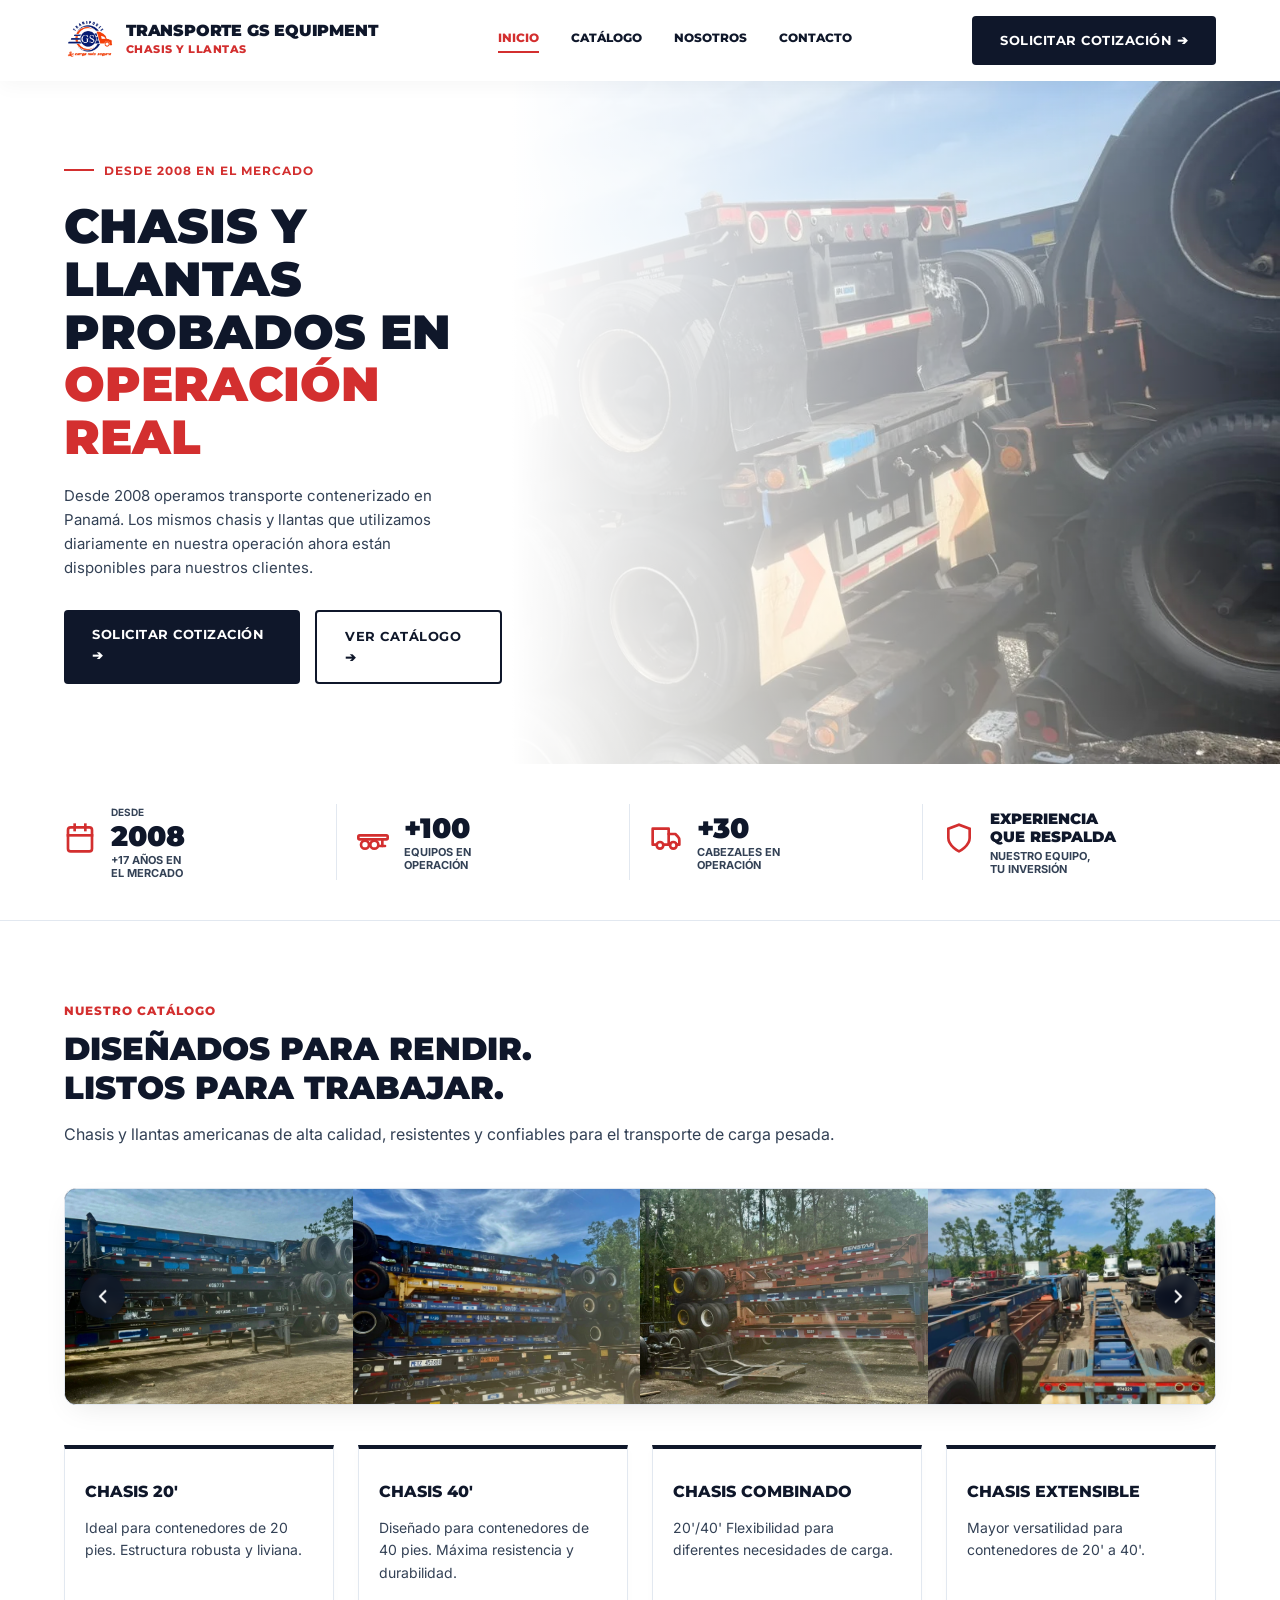
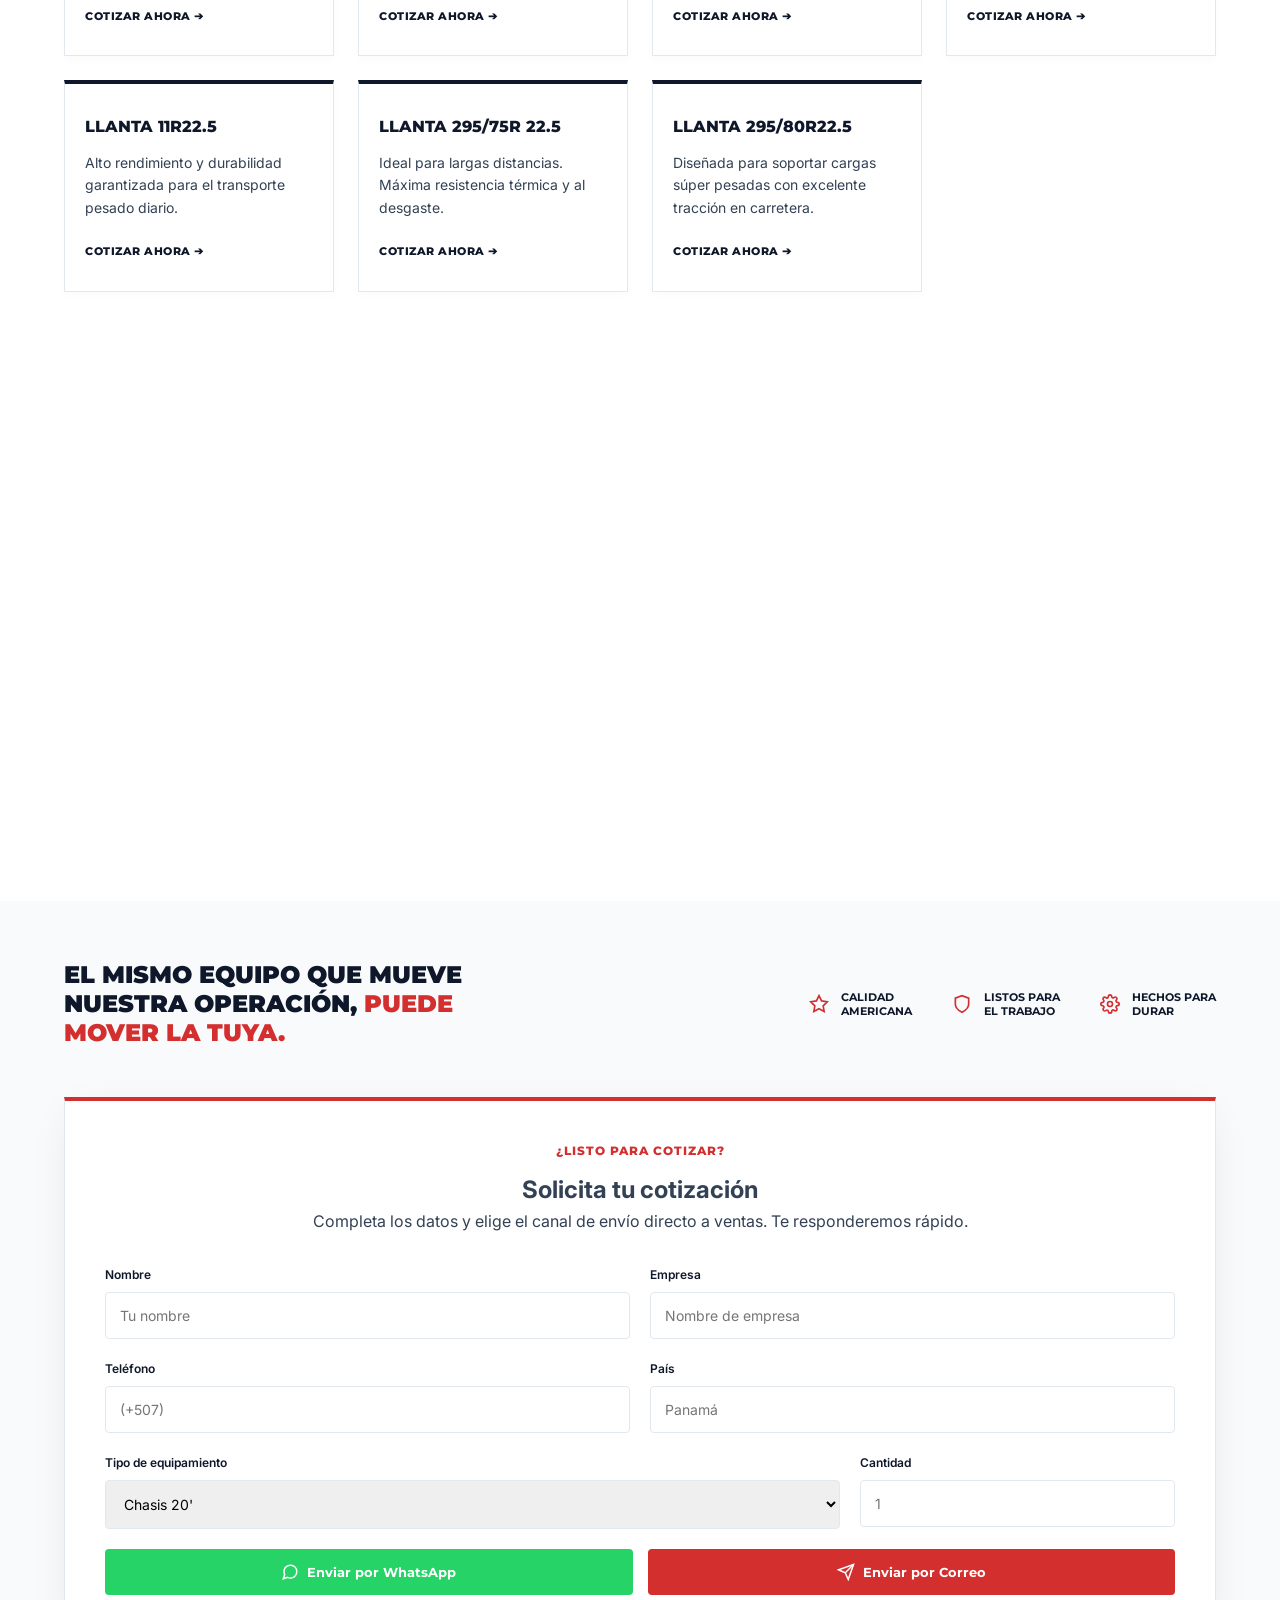
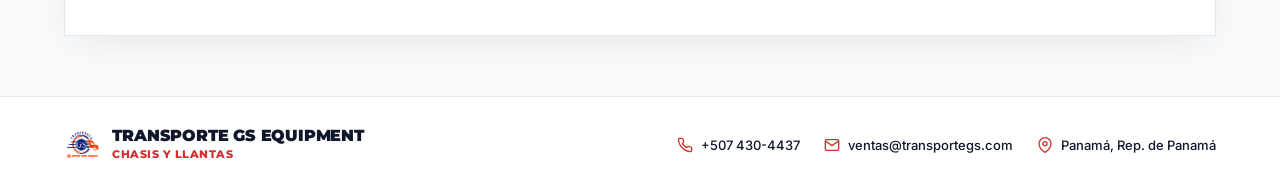
<file: index.html>
<!doctype html>
<html lang="es">
  <head>
    <meta charset="UTF-8" />
    <meta name="viewport" content="width=device-width, initial-scale=1.0" />
    <title>GS Equipment | Chasis y Llantas Americanas</title>
    <link rel="preconnect" href="https://fonts.googleapis.com" />
    <link rel="preconnect" href="https://fonts.gstatic.com" crossorigin />
    <link
      href="https://fonts.googleapis.com/css2?family=Inter:wght@400;500;600&family=Montserrat:wght@600;700;800;900&display=swap"
      rel="stylesheet"
    />
    <link rel="icon" href="./assets/img/favicon.ico" type="image/x-icon" />
    <link rel="stylesheet" href="./assets/css/styles.css" />
  </head>
  <body>
    <header class="navbar">
      <div class="container nav-container">
        <a href="#" class="nav-logo">
          <img src="./assets/img/logo-gs.png" alt="GS Transporte" />
          <div class="logo-text">
            <strong>TRANSPORTE GS EQUIPMENT</strong>
            <span>CHASIS Y LLANTAS</span>
          </div>
        </a>

        <nav class="nav-menu" id="nav-menu">
          <a href="#" class="active">INICIO</a>
          <a href="#catalogo">CATÁLOGO</a>
          <a href="#nosotros">NOSOTROS</a>
          <a href="#contacto">CONTACTO</a>
        </nav>

        <div class="nav-actions">
          <a href="#cotizar" class="btn-dark">SOLICITAR COTIZACIÓN ➔</a>
          <button class="menu-toggle" id="menu-toggle">
            <svg
              width="24"
              height="24"
              viewBox="0 0 24 24"
              fill="none"
              stroke="currentColor"
              stroke-width="2"
              stroke-linecap="square"
            >
              <line x1="3" y1="12" x2="21" y2="12"></line>
              <line x1="3" y1="6" x2="21" y2="6"></line>
              <line x1="3" y1="18" x2="21" y2="18"></line>
            </svg>
          </button>
        </div>
      </div>
    </header>

    <section class="hero-section hero-faded">
      <div class="container hero-grid">
        <div class="hero-content reveal">
          <div class="badge-red">
            <span class="line"></span> DESDE 2008 EN EL MERCADO
          </div>
          <h1 class="hero-title">
            CHASIS Y LLANTAS<br />
            PROBADOS EN<br />
            <span class="text-red">OPERACIÓN REAL</span>
          </h1>
          <p class="hero-text">
            Desde 2008 operamos transporte contenerizado en Panamá. Los mismos
            chasis y llantas que utilizamos diariamente en nuestra operación
            ahora están disponibles para nuestros clientes.
          </p>
          <div class="hero-buttons">
            <a href="#cotizar" class="btn-dark">SOLICITAR COTIZACIÓN ➔</a>
            <a href="#catalogo" class="btn-outline">VER CATÁLOGO ➔</a>
          </div>
        </div>
      </div>
    </section>

    <div class="stats-bar reveal">
      <div class="container stats-grid">
        <div class="stat-box">
          <div class="stat-icon">
            <svg
              width="32"
              height="32"
              viewBox="0 0 24 24"
              fill="none"
              stroke="currentColor"
              stroke-width="2"
              stroke-linecap="square"
            >
              <rect x="3" y="4" width="18" height="18" rx="2" ry="2"></rect>
              <line x1="16" y1="2" x2="16" y2="6"></line>
              <line x1="8" y1="2" x2="8" y2="6"></line>
              <line x1="3" y1="10" x2="21" y2="10"></line>
            </svg>
          </div>
          <div class="stat-info">
            <span class="stat-label">DESDE</span>
            <strong class="stat-value">2008</strong>
            <span class="stat-desc">+17 AÑOS EN<br />EL MERCADO</span>
          </div>
        </div>
        <div class="stat-box">
          <div class="stat-icon">
            <svg
              width="32"
              height="32"
              viewBox="0 0 24 24"
              fill="none"
              stroke="currentColor"
              stroke-width="2"
              stroke-linecap="round"
              stroke-linejoin="round"
            >
              <rect x="1" y="10" width="22" height="3" rx="1"></rect>
              <circle cx="6" cy="17" r="3"></circle>
              <circle cx="13" cy="17" r="3"></circle>
              <path d="M19 13v5"></path>
              <path d="M17 18h4"></path>
            </svg>
          </div>
          <div class="stat-info">
            <strong class="stat-value">+100</strong>
            <span class="stat-desc">EQUIPOS EN<br />OPERACIÓN</span>
          </div>
        </div>
        <div class="stat-box">
          <div class="stat-icon">
            <svg
              width="32"
              height="32"
              viewBox="0 0 24 24"
              fill="none"
              stroke="currentColor"
              stroke-width="2"
              stroke-linecap="round"
              stroke-linejoin="round"
            >
              <path d="M10 17h4V5H2v12h3"></path>
              <path d="M20 17h2v-3.34a4 4 0 0 0-1.17-2.83L19 9h-5"></path>
              <path d="M14 17h1"></path>
              <circle cx="7.5" cy="17.5" r="2.5"></circle>
              <circle cx="17.5" cy="17.5" r="2.5"></circle>
            </svg>
          </div>
          <div class="stat-info">
            <strong class="stat-value">+30</strong>
            <span class="stat-desc">CABEZALES EN<br />OPERACIÓN</span>
          </div>
        </div>
        <div class="stat-box no-border">
          <div class="stat-icon">
            <svg
              width="32"
              height="32"
              viewBox="0 0 24 24"
              fill="none"
              stroke="currentColor"
              stroke-width="2"
              stroke-linecap="square"
            >
              <path d="M12 22s8-4 8-10V5l-8-3-8 3v7c0 6 8 10 8 10z"></path>
            </svg>
          </div>
          <div class="stat-info">
            <strong class="stat-value text-medium"
              >EXPERIENCIA<br />QUE RESPALDA</strong
            >
            <span class="stat-desc">NUESTRO EQUIPO,<br />TU INVERSIÓN</span>
          </div>
        </div>
      </div>
    </div>

    <section id="catalogo" class="chasis-section container reveal">
      <div class="section-header">
        <span class="subtitle-red">NUESTRO CATÁLOGO</span>
        <h2 class="section-title">
          DISEÑADOS PARA RENDIR.<br />LISTOS PARA TRABAJAR.
        </h2>
        <p class="section-desc">
          Chasis y llantas americanas de alta calidad, resistentes y confiables
          para el transporte de carga pesada.
        </p>
      </div>

      <div class="catalog-carousel-wrapper reveal">
        <button class="carousel-btn left-btn">
          <svg
            width="24"
            height="24"
            viewBox="0 0 24 24"
            fill="none"
            stroke="currentColor"
            stroke-width="2"
          >
            <polyline points="15 18 9 12 15 6"></polyline>
          </svg>
        </button>
        <div class="catalog-carousel" id="catalog-carousel">
          <div class="carousel-slide">
            <img src="./assets/img/pesado/gal-2.webp" alt="Equipo 1" />
          </div>
          <div class="carousel-slide">
            <img src="./assets/img/pesado/gal-3.webp" alt="Equipo 2" />
          </div>
          <div class="carousel-slide">
            <img src="./assets/img/pesado/gal-4.webp" alt="Equipo 3" />
          </div>
          <div class="carousel-slide">
            <img src="./assets/img/pesado/gal-5.webp" alt="Equipo 4" />
          </div>
          <div class="carousel-slide">
            <img src="./assets/img/pesado/gal-6.webp" alt="Equipo 5" />
          </div>
          <div class="carousel-slide">
            <img src="./assets/img/pesado/gal-7.webp" alt="Equipo 6" />
          </div>
          <div class="carousel-slide">
            <img src="./assets/img/pesado/gal-8.webp" alt="Equipo 7" />
          </div>
          <div class="carousel-slide">
            <img src="./assets/img/pesado/gal-9.webp" alt="Equipo 8" />
          </div>
          <div class="carousel-slide">
            <img src="./assets/img/pesado/gal-10.webp" alt="Equipo 10" />
          </div>
          <div class="carousel-slide">
            <img src="./assets/img/pesado/gal-11.webp" alt="Equipo 11" />
          </div>
          <div class="carousel-slide">
            <img src="./assets/img/pesado/gal-12.webp" alt="Equipo 12" />
          </div>
          <div class="carousel-slide">
            <img src="./assets/img/pesado/gal-13.webp" alt="Equipo 13" />
          </div>
          <div class="carousel-slide">
            <img src="./assets/img/pesado/gal-14.webp" alt="Equipo 14" />
          </div>
          <div class="carousel-slide">
            <img src="./assets/img/pesado/gal-15.webp" alt="Equipo 15" />
          </div>
          <div class="carousel-slide">
            <img src="./assets/img/pesado/gal-16.webp" alt="Equipo 16" />
          </div>
          <div class="carousel-slide">
            <img src="./assets/img/pesado/gal-17.webp" alt="Equipo 17" />
          </div>
          <div class="carousel-slide">
            <img src="./assets/img/pesado/gal-18.webp" alt="Equipo 18" />
          </div>
          <div class="carousel-slide">
            <img src="./assets/img/pesado/gal-19.webp" alt="Equipo 19" />
          </div>
          <div class="carousel-slide">
            <img src="./assets/img/pesado/gal-20.webp" alt="Equipo 20" />
          </div>
          <div class="carousel-slide">
            <img src="./assets/img/pesado/gal-21.webp" alt="Equipo 21" />
          </div>
          <div class="carousel-slide">
            <img src="./assets/img/pesado/gal-22.webp" alt="Equipo 22" />
          </div>
          <div class="carousel-slide">
            <img src="./assets/img/pesado/gal-23.webp" alt="Equipo 23" />
          </div>
          <div class="carousel-slide">
            <img src="./assets/img/pesado/gal-24.webp" alt="Equipo 24" />
          </div>
          <div class="carousel-slide">
            <img src="./assets/img/pesado/gal-25.webp" alt="Equipo 25" />
          </div>
          <div class="carousel-slide">
            <img src="./assets/img/pesado/gal-26.webp" alt="Equipo 26" />
          </div>
          <div class="carousel-slide">
            <img src="./assets/img/pesado/gal-27.webp" alt="Equipo 27" />
          </div>
          <div class="carousel-slide">
            <img src="./assets/img/pesado/gal-28.webp" alt="Equipo 28" />
          </div>
          <div class="carousel-slide">
            <img src="./assets/img/pesado/gal-29.webp" alt="Equipo 29" />
          </div>
          <div class="carousel-slide">
            <img src="./assets/img/pesado/gal-30.webp" alt="Equipo 30" />
          </div>
          <div class="carousel-slide">
            <img src="./assets/img/pesado/gal-31.webp" alt="Equipo 31" />
          </div>
          <div class="carousel-slide">
            <img src="./assets/img/pesado/gal-32.webp" alt="Equipo 32" />
          </div>
          <div class="carousel-slide">
            <img src="./assets/img/pesado/gal-33.webp" alt="Equipo 33" />
          </div>
          <div class="carousel-slide">
            <img src="./assets/img/pesado/gal-34.webp" alt="Equipo 34" />
          </div>
          <div class="carousel-slide">
            <img src="./assets/img/pesado/gal-35.webp" alt="Equipo 35" />
          </div>
          <div class="carousel-slide">
            <img src="./assets/img/pesado/gal-36.webp" alt="Equipo 36" />
          </div>
        </div>
        <button class="carousel-btn right-btn">
          <svg
            width="24"
            height="24"
            viewBox="0 0 24 24"
            fill="none"
            stroke="currentColor"
            stroke-width="2"
          >
            <polyline points="9 18 15 12 9 6"></polyline>
          </svg>
        </button>
      </div>

      <div class="products-grid text-cards">
        <div class="product-card">
          <div class="product-content">
            <h3>CHASIS 20'</h3>
            <p>
              Ideal para contenedores de 20 pies. Estructura robusta y liviana.
            </p>
            <a href="#cotizar" class="link-arrow">COTIZAR AHORA ➔</a>
          </div>
        </div>

        <div class="product-card">
          <div class="product-content">
            <h3>CHASIS 40'</h3>
            <p>
              Diseñado para contenedores de 40 pies. Máxima resistencia y
              durabilidad.
            </p>
            <a href="#cotizar" class="link-arrow">COTIZAR AHORA ➔</a>
          </div>
        </div>

        <div class="product-card">
          <div class="product-content">
            <h3>CHASIS COMBINADO</h3>
            <p>20'/40' Flexibilidad para diferentes necesidades de carga.</p>
            <a href="#cotizar" class="link-arrow">COTIZAR AHORA ➔</a>
          </div>
        </div>

        <div class="product-card">
          <div class="product-content">
            <h3>CHASIS EXTENSIBLE</h3>
            <p>Mayor versatilidad para contenedores de 20' a 40'.</p>
            <a href="#cotizar" class="link-arrow">COTIZAR AHORA ➔</a>
          </div>
        </div>

        <div class="product-card">
          <div class="product-content">
            <h3>LLANTA 11R22.5</h3>
            <p>
              Alto rendimiento y durabilidad garantizada para el transporte
              pesado diario.
            </p>
            <a href="#cotizar" class="link-arrow">COTIZAR AHORA ➔</a>
          </div>
        </div>

        <div class="product-card">
          <div class="product-content">
            <h3>LLANTA 295/75R 22.5</h3>
            <p>
              Ideal para largas distancias. Máxima resistencia térmica y al
              desgaste.
            </p>
            <a href="#cotizar" class="link-arrow">COTIZAR AHORA ➔</a>
          </div>
        </div>

        <div class="product-card">
          <div class="product-content">
            <h3>LLANTA 295/80R22.5</h3>
            <p>
              Diseñada para soportar cargas súper pesadas con excelente tracción
              en carretera.
            </p>
            <a href="#cotizar" class="link-arrow">COTIZAR AHORA ➔</a>
          </div>
        </div>
      </div>
    </section>

    <section id="nosotros" class="dark-section reveal">
      <div class="dark-grid">
        <div class="dark-image">
          <img src="./assets/img/pesado/gal-6.webp" alt="Patio de Chasis" />
        </div>
        <div class="dark-content">
          <span class="subtitle-red">¿POR QUÉ COMPRAR CON</span>
          <h2 class="section-title text-white">TRANSPORTE GS EQUIPMENT?</h2>

          <div class="features-grid">
            <div class="feature-item">
              <div class="feature-icon">
                <svg
                  width="24"
                  height="24"
                  viewBox="0 0 24 24"
                  fill="none"
                  stroke="currentColor"
                  stroke-width="2"
                  stroke-linecap="square"
                >
                  <path d="M12 22s8-4 8-10V5l-8-3-8 3v7c0 6 8 10 8 10z"></path>
                  <path d="M9 12l2 2 4-4"></path>
                </svg>
              </div>
              <div class="feature-text">
                <h4>EQUIPO PROBADO</h4>
                <p>
                  Utilizamos los mismos chasis y llantas en nuestra operación
                  diaria.
                </p>
              </div>
            </div>
            <div class="feature-item">
              <div class="feature-icon">
                <svg
                  width="24"
                  height="24"
                  viewBox="0 0 24 24"
                  fill="none"
                  stroke="currentColor"
                  stroke-width="2"
                  stroke-linecap="square"
                >
                  <path d="M20 21v-2a4 4 0 0 0-4-4H8a4 4 0 0 0-4 4v2"></path>
                  <circle cx="12" cy="7" r="4"></circle>
                </svg>
              </div>
              <div class="feature-text">
                <h4>EXPERIENCIA REAL</h4>
                <p>Más de 17 años en transporte contenerizado en Panamá.</p>
              </div>
            </div>
            <div class="feature-item">
              <div class="feature-icon">
                <svg
                  width="24"
                  height="24"
                  viewBox="0 0 24 24"
                  fill="none"
                  stroke="currentColor"
                  stroke-width="2"
                  stroke-linecap="square"
                >
                  <circle cx="12" cy="8" r="7"></circle>
                  <polyline
                    points="8.21 13.89 7 23 12 20 17 23 15.79 13.88"
                  ></polyline>
                </svg>
              </div>
              <div class="feature-text">
                <h4>RESPALDO Y CONFIANZA</h4>
                <p>El respaldo de una empresa sólida desde 2008.</p>
              </div>
            </div>
          </div>
        </div>
      </div>
    </section>

    <section id="cotizar" class="bottom-cta-section reveal">
      <div class="container banner-flex">
        <div class="banner-title">
          <h2>
            EL MISMO EQUIPO QUE MUEVE<br />NUESTRA OPERACIÓN,
            <span class="text-red">PUEDE<br />MOVER LA TUYA.</span>
          </h2>
        </div>
        <div class="banner-icons">
          <div class="b-icon">
            <svg
              width="20"
              height="20"
              viewBox="0 0 24 24"
              fill="none"
              stroke="currentColor"
              stroke-width="2"
              stroke-linecap="square"
            >
              <polygon
                points="12 2 15.09 8.26 22 9.27 17 14.14 18.18 21.02 12 17.77 5.82 21.02 7 14.14 2 9.27 8.91 8.26 12 2"
              ></polygon>
            </svg>
            <span>CALIDAD<br />AMERICANA</span>
          </div>
          <div class="b-icon">
            <svg
              width="20"
              height="20"
              viewBox="0 0 24 24"
              fill="none"
              stroke="currentColor"
              stroke-width="2"
              stroke-linecap="square"
            >
              <path d="M12 22s8-4 8-10V5l-8-3-8 3v7c0 6 8 10 8 10z"></path>
            </svg>
            <span>LISTOS PARA<br />EL TRABAJO</span>
          </div>
          <div class="b-icon">
            <svg
              width="20"
              height="20"
              viewBox="0 0 24 24"
              fill="none"
              stroke="currentColor"
              stroke-width="2"
              stroke-linecap="square"
            >
              <circle cx="12" cy="12" r="3"></circle>
              <path
                d="M19.4 15a1.65 1.65 0 0 0 .33 1.82l.06.06a2 2 0 0 1 0 2.83 2 2 0 0 1-2.83 0l-.06-.06a1.65 1.65 0 0 0-1.82-.33 1.65 1.65 0 0 0-1 1.51V21a2 2 0 0 1-2 2 2 2 0 0 1-2-2v-.09A1.65 1.65 0 0 0 9 19.4a1.65 1.65 0 0 0-1.82.33l-.06.06a2 2 0 0 1-2.83 0 2 2 0 0 1 0-2.83l.06-.06a1.65 1.65 0 0 0 .33-1.82 1.65 1.65 0 0 0-1.51-1H3a2 2 0 0 1-2-2 2 2 0 0 1 2-2h.09A1.65 1.65 0 0 0 4.6 9a1.65 1.65 0 0 0-.33-1.82l-.06-.06a2 2 0 0 1 0-2.83 2 2 0 0 1 2.83 0l.06.06a1.65 1.65 0 0 0 1.82.33H9a1.65 1.65 0 0 0 1-1.51V3a2 2 0 0 1 2-2 2 2 0 0 1 2 2v.09a1.65 1.65 0 0 0 1 1.51 1.65 1.65 0 0 0 1.82-.33l.06-.06a2 2 0 0 1 2.83 0 2 2 0 0 1 0 2.83l-.06.06a1.65 1.65 0 0 0-.33 1.82V9a1.65 1.65 0 0 0 1.51 1H21a2 2 0 0 1 2 2 2 2 0 0 1-2 2h-.09a1.65 1.65 0 0 0-1.51 1z"
              ></path>
            </svg>
            <span>HECHOS PARA<br />DURAR</span>
          </div>
        </div>
      </div>

      <div class="container" style="margin-top: 50px">
        <div class="form-card">
          <div class="form-header">
            <span class="subtitle-red">¿LISTO PARA COTIZAR?</span>
            <h2>Solicita tu cotización</h2>
            <p>
              Completa los datos y elige el canal de envío directo a ventas. Te
              responderemos rápido.
            </p>
          </div>

          <form id="form-equipos">
            <div class="form-grid">
              <div class="input-group">
                <label>Nombre</label>
                <input
                  type="text"
                  id="eq_nombre"
                  placeholder="Tu nombre"
                  required
                />
              </div>
              <div class="input-group">
                <label>Empresa</label>
                <input
                  type="text"
                  id="eq_empresa"
                  placeholder="Nombre de empresa"
                />
              </div>
              <div class="input-group">
                <label>Teléfono</label>
                <input
                  type="text"
                  id="eq_telefono"
                  placeholder="(+507)"
                  required
                />
              </div>
              <div class="input-group">
                <label>País</label>
                <input type="text" id="eq_pais" placeholder="Panamá" required />
              </div>
            </div>
            <div class="form-grid layout-2-1">
              <div class="input-group">
                <label>Tipo de equipamiento</label>
                <select id="eq_tipo">
                  <option value="Chasis 20'">Chasis 20'</option>
                  <option value="Chasis 40'">Chasis 40'</option>
                  <option value="Chasis Combinado 20'/40'">
                    Chasis Combinado 20'/40'
                  </option>
                  <option value="Chasis Extensible">Chasis Extensible</option>
                  <option value="Llantas 11R22.5">Llantas 11R22.5</option>
                  <option value="Llantas 295/75R 22.5">
                    Llantas 295/75R 22.5
                  </option>
                  <option value="Llantas 295/80R22.5">
                    Llantas 295/80R22.5
                  </option>
                </select>
              </div>
              <div class="input-group">
                <label>Cantidad</label>
                <input
                  type="number"
                  id="eq_cantidad"
                  placeholder="1"
                  min="1"
                  required
                />
              </div>
            </div>
            <div class="form-buttons">
              <button type="button" id="btn-wa" class="btn-wa">
                <svg
                  width="18"
                  height="18"
                  viewBox="0 0 24 24"
                  fill="none"
                  stroke="currentColor"
                  stroke-width="2"
                >
                  <path
                    d="M21 11.5a8.38 8.38 0 0 1-.9 3.8 8.5 8.5 0 0 1-7.6 4.7 8.38 8.38 0 0 1-3.8-.9L3 21l1.9-5.7a8.38 8.38 0 0 1-.9-3.8 8.5 8.5 0 0 1 4.7-7.6 8.38 8.38 0 0 1 3.8-.9h.5a8.48 8.48 0 0 1 8 8v.5z"
                  ></path>
                </svg>
                Enviar por WhatsApp
              </button>
              <button type="button" id="btn-email" class="btn-red">
                <svg
                  width="18"
                  height="18"
                  viewBox="0 0 24 24"
                  fill="none"
                  stroke="currentColor"
                  stroke-width="2"
                >
                  <line x1="22" y1="2" x2="11" y2="13"></line>
                  <polygon points="22 2 15 22 11 13 2 9 22 2"></polygon>
                </svg>
                Enviar por Correo
              </button>
            </div>
          </form>
        </div>
      </div>
    </section>

    <footer id="contacto" class="mockup-footer">
      <div class="container footer-flex">
        <div class="footer-logo">
          <img src="./assets/img/logo-gs.png" alt="GS Equipment" />
          <div class="logo-text">
            <strong>TRANSPORTE GS EQUIPMENT</strong>
            <span>CHASIS Y LLANTAS</span>
          </div>
        </div>
        <div class="footer-contact">
          <span>
            <svg
              width="16"
              height="16"
              viewBox="0 0 24 24"
              fill="none"
              stroke="currentColor"
              stroke-width="2"
            >
              <path
                d="M22 16.92v3a2 2 0 0 1-2.18 2 19.79 19.79 0 0 1-8.63-3.07 19.5 19.5 0 0 1-6-6 19.79 19.79 0 0 1-3.07-8.67A2 2 0 0 1 4.11 2h3a2 2 0 0 1 2 1.72 12.84 12.84 0 0 0 .7 2.81 2 2 0 0 1-.45 2.11L8.09 9.91a16 16 0 0 0 6 6l1.27-1.27a2 2 0 0 1 2.11-.45 12.84 12.84 0 0 0 2.81.7A2 2 0 0 1 22 16.92z"
              ></path>
            </svg>
            +507 430-4437
          </span>
          <span>
            <svg
              width="16"
              height="16"
              viewBox="0 0 24 24"
              fill="none"
              stroke="currentColor"
              stroke-width="2"
            >
              <path
                d="M4 4h16c1.1 0 2 .9 2 2v12c0 1.1-.9 2-2 2H4c-1.1 0-2-.9-2-2V6c0-1.1.9-2 2-2z"
              ></path>
              <polyline points="22,6 12,13 2,6"></polyline>
            </svg>
            ventas@transportegs.com
          </span>
          <span>
            <svg
              width="16"
              height="16"
              viewBox="0 0 24 24"
              fill="none"
              stroke="currentColor"
              stroke-width="2"
            >
              <path d="M21 10c0 7-9 13-9 13s-9-6-9-13a9 9 0 0 1 18 0z"></path>
              <circle cx="12" cy="10" r="3"></circle>
            </svg>
            Panamá, Rep. de Panamá
          </span>
        </div>
      </div>
    </footer>

    <script src="./assets/js/main.js"></script>
    <div id="image-modal" class="modal-hidden">
      <span class="modal-close">&times;</span>
      <img class="modal-content" id="modal-img" alt="Imagen expandida" />
      <button class="modal-nav prev" id="modal-prev-btn">&#10094;</button>
      <button class="modal-nav next" id="modal-next-btn">&#10095;</button>
    </div>
  </body>
</html>
</file>
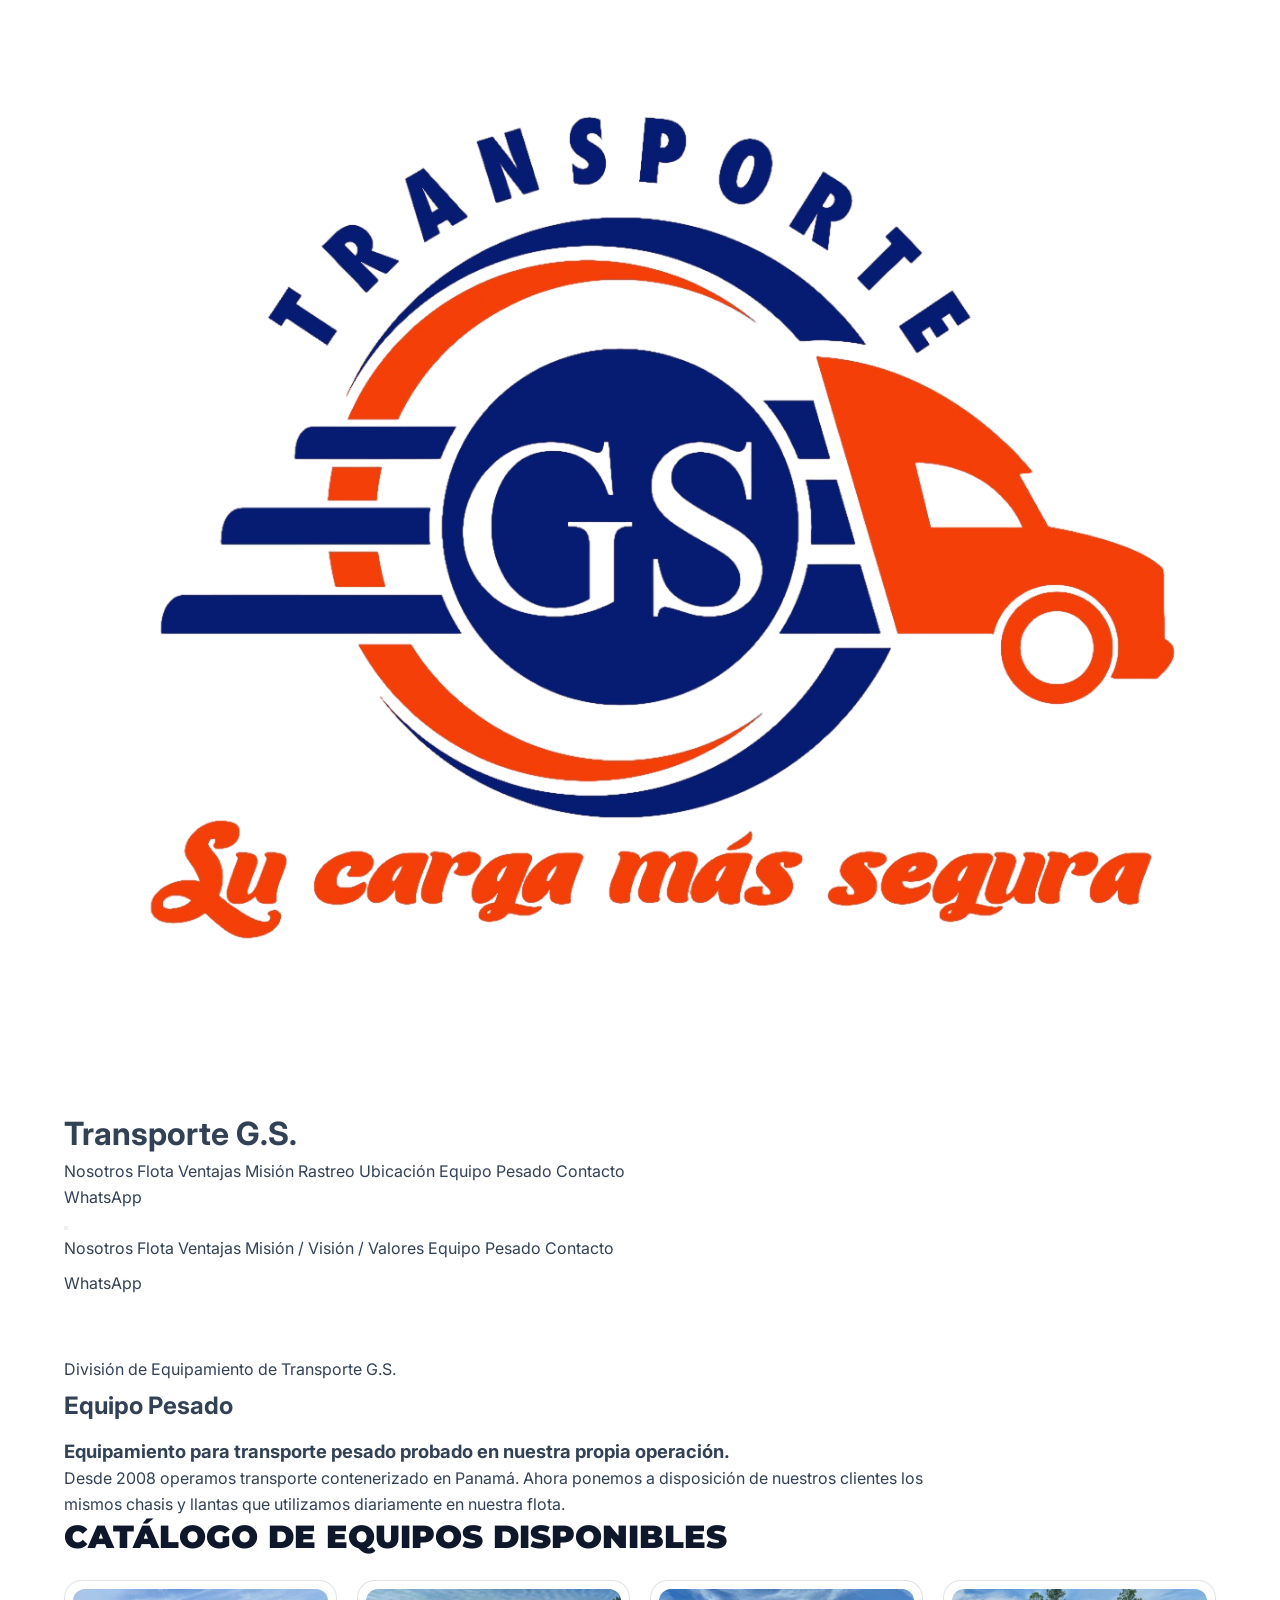
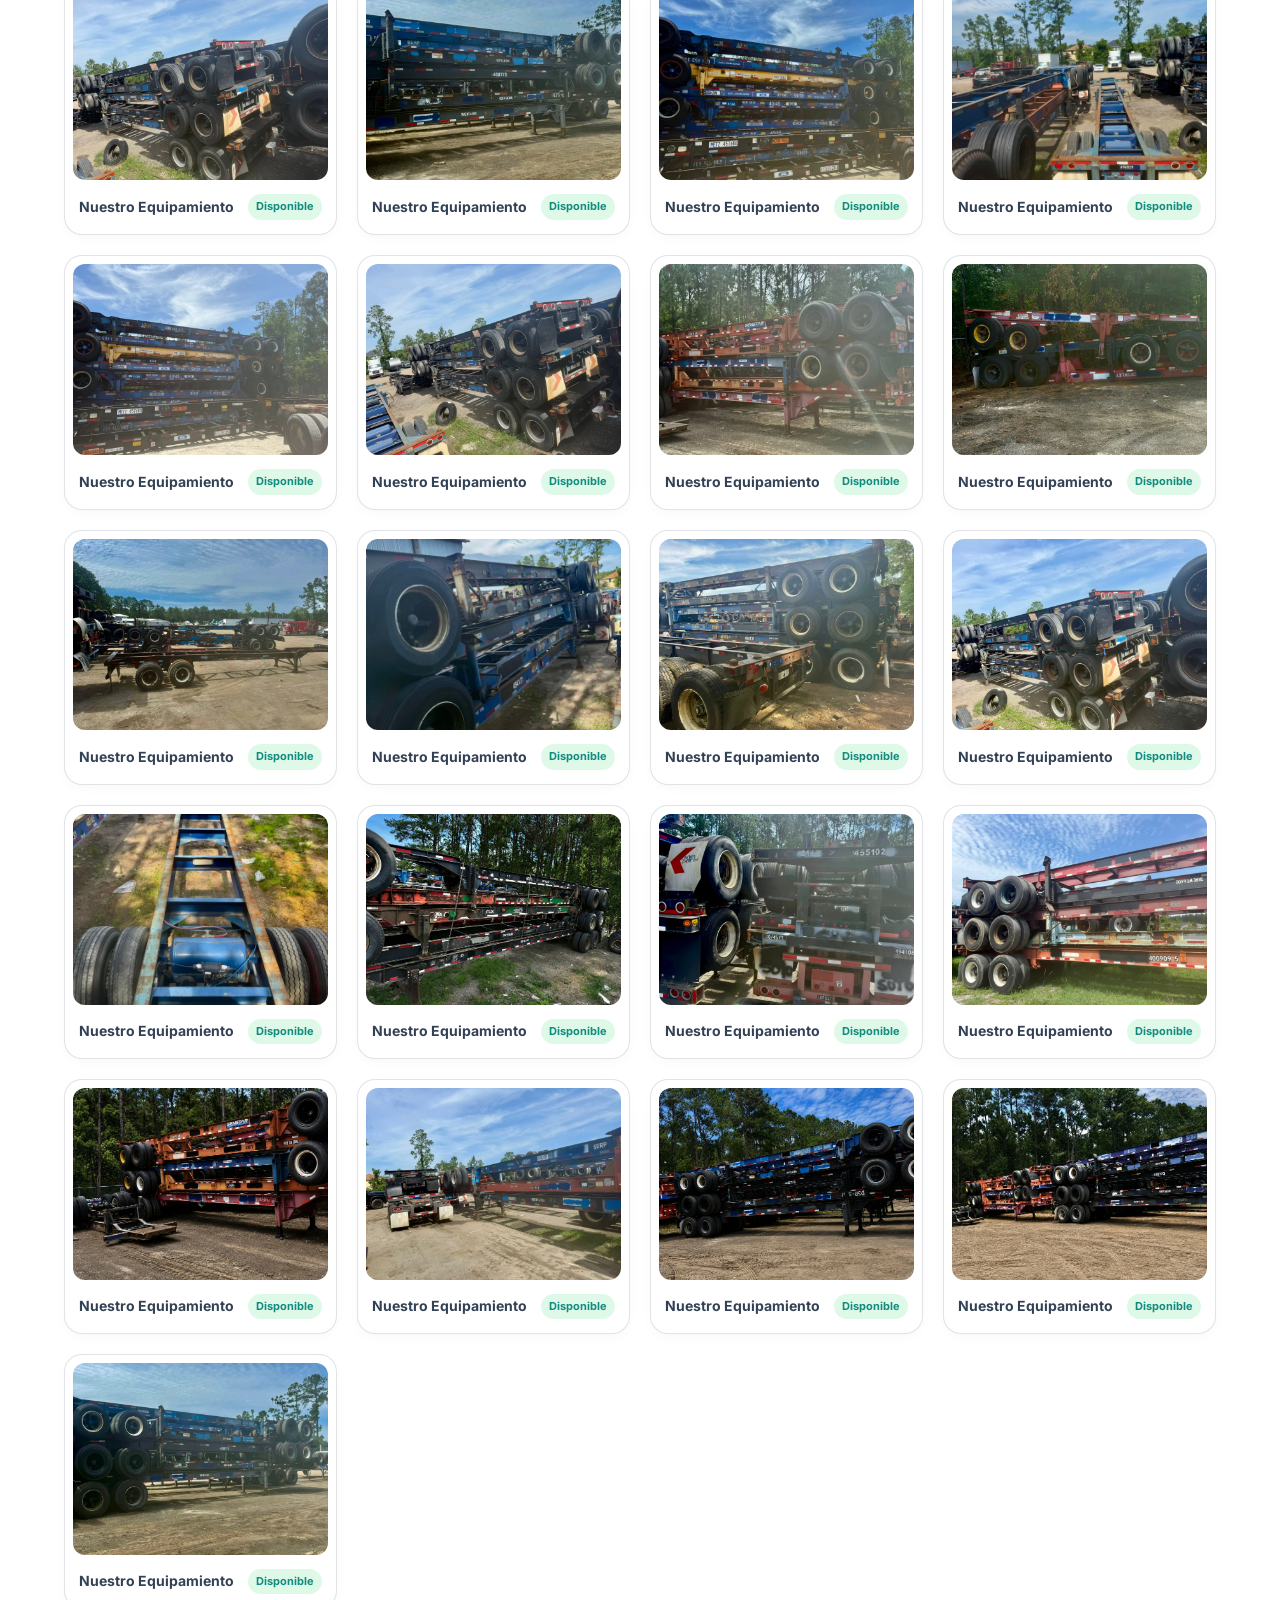
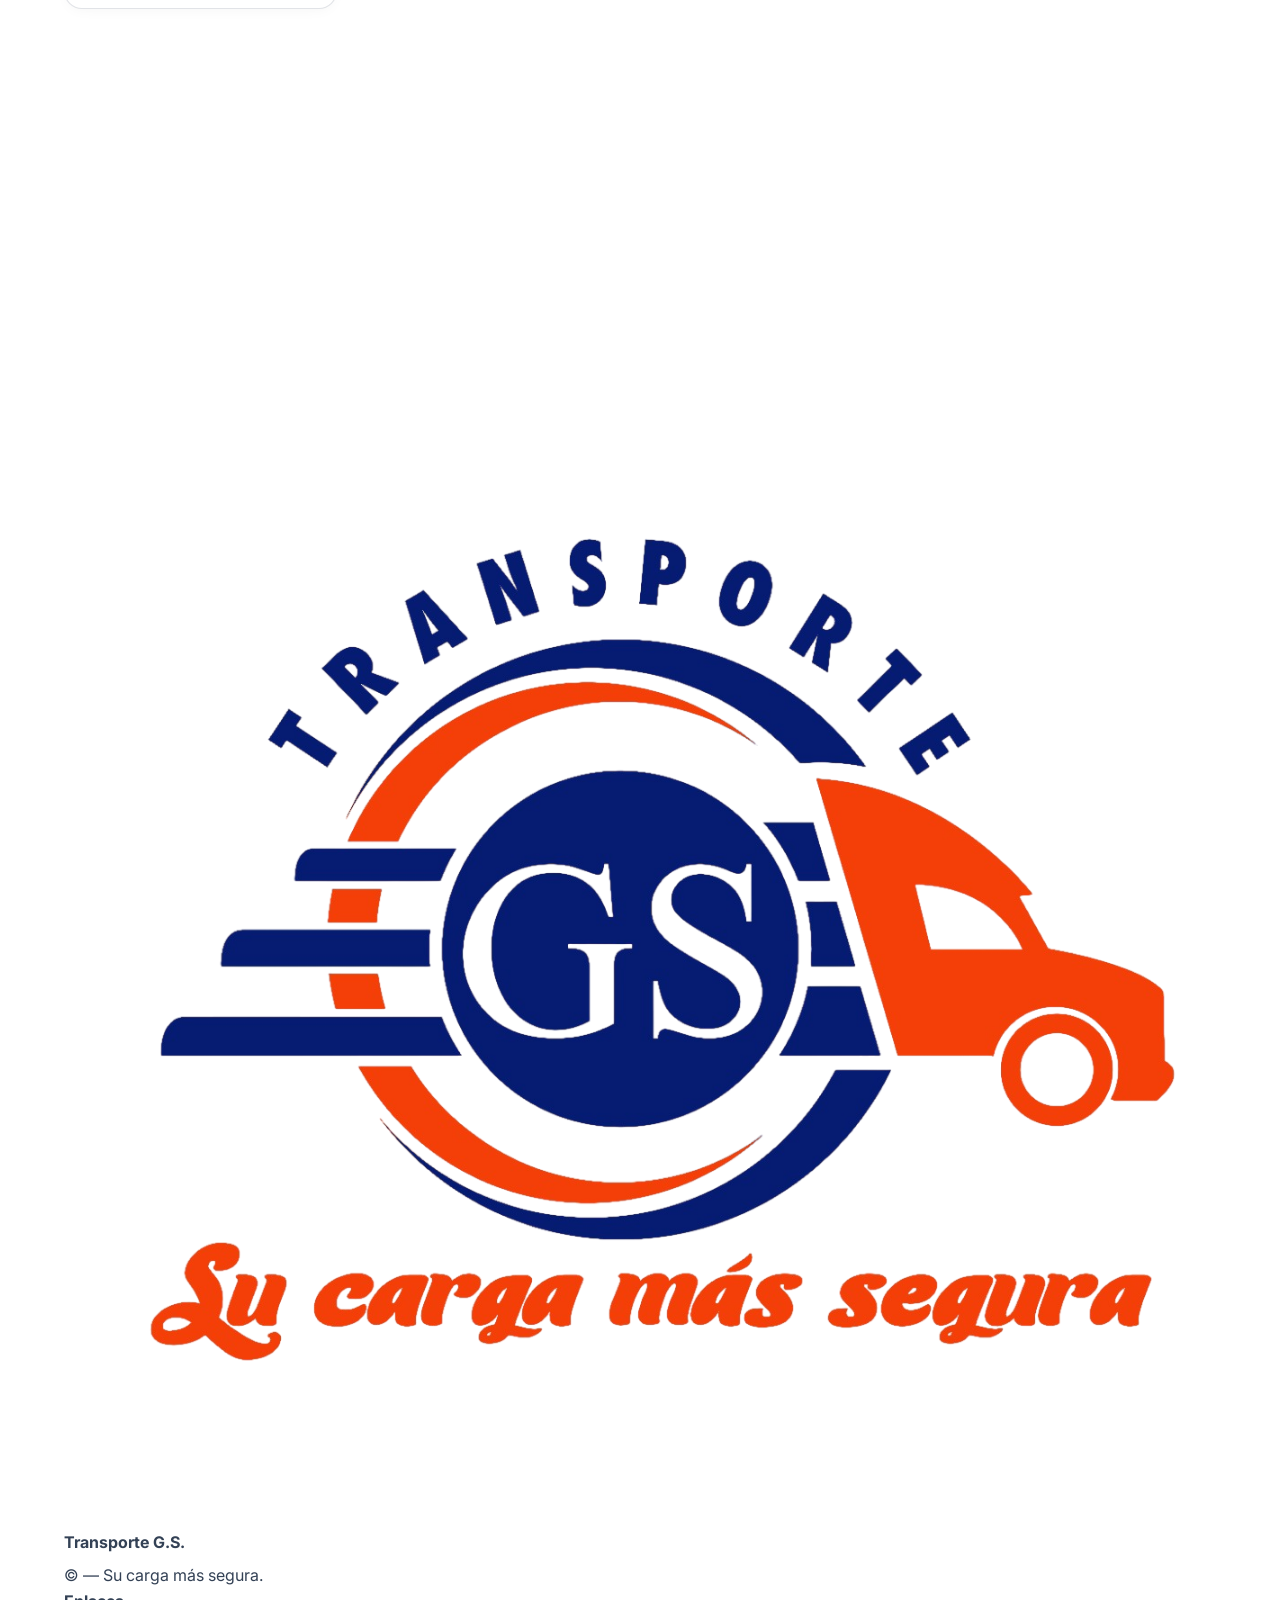
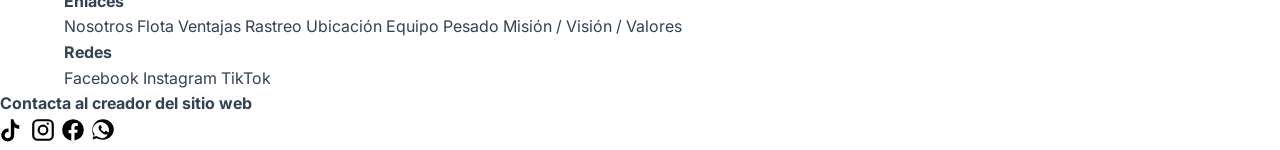
<file: equipo-pesado.html>
<!doctype html>
<html lang="es">
  <head>
    <meta charset="utf-8" />
    <meta name="viewport" content="width=device-width, initial-scale=1" />
    <title>Equipo Pesado — División de Equipamiento | Transporte G.S.</title>
    <link rel="preconnect" href="https://fonts.googleapis.com" />
    <link rel="preconnect" href="https://fonts.gstatic.com" crossorigin />
    <link
      href="https://fonts.googleapis.com/css2?family=Montserrat:wght@600;700;800&family=Inter:wght@400;500;600&display=swap"
      rel="stylesheet"
    />
    <link rel="icon" href="assets/img/favicon.ico" type="image/x-icon" />
    <link rel="stylesheet" href="assets/css/styles.css" />
    <style>
      .page-header-spacing {
        padding-top: 40px;
        padding-bottom: 20px;
      }

      .form-row {
        display: grid;
        grid-template-columns: 1fr 1fr;
        gap: 12px;
        margin-top: 12px;
      }

      .form-row-tipo {
        display: grid;
        grid-template-columns: 1.3fr 0.7fr;
        gap: 12px;
        margin-top: 12px;
      }

      .form-actions-grid {
        display: grid;
        grid-template-columns: 1fr 1fr;
        gap: 12px;
        margin-top: 24px;
      }

      .btn-wa-form {
        background: linear-gradient(180deg, #25d366, #128c7e);
        color: white;
        box-shadow: 0 8px 20px -8px rgba(37, 211, 102, 0.6);
      }

      /* --- NUEVO ESTILO: CATÁLOGO PRO --- */
      .catalog-grid {
        display: grid;
        /* Redujimos un poco el tamaño para que quepan 4 por fila en PC, evitando que se haga tan largo */
        grid-template-columns: repeat(auto-fill, minmax(240px, 1fr));
        gap: 20px;
        margin-top: 24px;
      }

      /* Diseño de tarjeta de e-commerce */
      .catalog-item {
        border-radius: 18px;
        background: #ffffff;
        padding: 8px; /* Marco blanco elegante */
        border: 1px solid color-mix(in oklab, #475569 16%, transparent);
        box-shadow: 0 4px 15px -5px rgba(2, 8, 23, 0.05);
        cursor: pointer;
        text-decoration: none; /* Al ser enlace, quitamos subrayados */
        display: block;
        transition:
          transform 0.3s ease,
          box-shadow 0.3s ease,
          border-color 0.3s ease;
      }

      /* Efecto 3D y color corporativo al pasar el mouse */
      .catalog-item:hover {
        transform: translateY(-6px);
        box-shadow: 0 15px 30px -10px rgba(2, 8, 23, 0.2);
        border-color: var(--brand-orange);
      }

      .catalog-item .media {
        aspect-ratio: 4/3;
        border-radius: 12px;
        overflow: hidden;
        position: relative;
      }

      .catalog-item img {
        width: 100%;
        height: 100%;
        object-fit: cover;
        display: block;
        transition: transform 0.6s ease;
      }

      /* Overlay "Cotizar" oscuro sobre la foto */
      .catalog-item .media::after {
        content: "Cotizar ➔";
        position: absolute;
        inset: 0;
        background: rgba(14, 43, 102, 0.65); /* Azul corporativo transparente */
        color: white;
        display: flex;
        align-items: center;
        justify-content: center;
        font-weight: 700;
        font-size: 16px;
        opacity: 0;
        transition: opacity 0.3s ease;
      }

      .catalog-item:hover .media::after {
        opacity: 1;
      }

      .catalog-item:hover img {
        transform: scale(1.1);
      }

      /* Barra inferior de información del equipo */
      .item-info {
        padding: 14px 6px 6px;
        display: flex;
        justify-content: space-between;
        align-items: center;
      }

      .item-title {
        font-weight: 700;
        font-size: 14px;
        color: var(--brand-blue);
      }

      .item-badge {
        font-size: 11px;
        font-weight: 700;
        background: color-mix(in oklab, #25d366 15%, transparent);
        color: #128c7e;
        padding: 4px 8px;
        border-radius: 999px;
      }

      /* --- ADAPTACIÓN MÓVIL --- */
      @media (max-width: 860px) {
        .form-actions-grid,
        .form-row,
        .form-row-tipo {
          grid-template-columns: 1fr;
        }

        .catalog-grid {
          grid-template-columns: 1fr;
          gap: 20px;
        }
      }
    </style>
  </head>

  <body>
    <header class="nav" aria-label="Barra de navegación">
      <div class="container inner">
        <a class="brand" href="index.html#inicio" aria-label="Transporte GS">
          <img
            src="assets/img/logo-gs.png"
            alt="Logo Transporte GS"
            class="brand-logo-img"
          />
          <h1>Transporte G.S.</h1>
        </a>
        <nav class="nav-links" aria-label="Principal">
          <a href="index.html#nosotros">Nosotros</a>
          <a href="index.html#galeria">Flota</a>
          <a href="index.html#ventajas">Ventajas</a>
          <a href="index.html#mvv">Misión</a>
          <a href="index.html#rastreo">Rastreo</a>
          <a href="index.html#ubicacion">Ubicación</a>
          <a href="equipo-pesado.html" style="color: var(--brand-orange)"
            >Equipo Pesado</a
          >
          <a href="index.html#contacto">Contacto</a>
        </nav>
        <div class="nav-cta">
          <a
            class="btn btn-primary"
            data-whatsapp
            target="_blank"
            rel="noopener"
            >WhatsApp</a
          >
        </div>
        <button
          class="hamb"
          aria-label="Abrir menú"
          aria-expanded="false"
          aria-controls="navDrop"
        >
          <span></span><span></span><span></span>
        </button>
      </div>
      <div class="nav-drop" id="navDrop" aria-hidden="true">
        <nav class="container">
          <a href="index.html#nosotros">Nosotros</a>
          <a href="index.html#galeria">Flota</a>
          <a href="index.html#ventajas">Ventajas</a>
          <a href="index.html#mvv">Misión / Visión / Valores</a>
          <a href="equipo-pesado.html">Equipo Pesado</a>
          <a href="index.html#contacto">Contacto</a>
          <div style="height: 10px"></div>
          <a
            class="btn btn-primary"
            data-whatsapp
            target="_blank"
            rel="noopener"
            >WhatsApp</a
          >
        </nav>
      </div>
    </header>
    <!-- Encabezado con el fondo elegante (Heredando de .hero y .h1) -->
    <section class="hero" style="padding-top: 60px">
      <!-- Quitamos el text-align: center de aquí -->
      <div class="container reveal">
        <span class="eyebrow">División de Equipamiento de Transporte G.S.</span>
        <h2 class="h1" style="margin-top: 4px">Equipo Pesado</h2>
        <!-- Quitamos los márgenes automáticos que forzaban el centrado -->
        <p class="section-lead" style="max-width: 900px; margin-top: 12px">
          <strong style="color: var(--brand-blue); font-size: 1.15rem"
            >Equipamiento para transporte pesado probado en nuestra propia
            operación.</strong
          ><br />
          Desde 2008 operamos transporte contenerizado en Panamá. Ahora ponemos
          a disposición de nuestros clientes los mismos chasis y llantas que
          utilizamos diariamente en nuestra flota.
        </p>
      </div>
    </section>

    <!-- Contenedor Principal envuelto en un section para heredar padding -->
    <section>
      <main class="container">
        <div class="grid" style="gap: 40px; margin-bottom: 60px">
          <!-- Galería a todo lo ancho con el estilo nativo de .section-title alineado a la izquierda -->
          <div style="margin-bottom: 60px">
            <h3 class="section-title">Catálogo de Equipos Disponibles</h3>

            <div class="catalog-grid">
              <a href="#zona-formulario" class="catalog-item">
                <div class="media">
                  <img
                    loading="lazy"
                    src="assets/img/pesado/gal-1.webp"
                    alt="Chasis Americano"
                  />
                </div>
                <div class="item-info">
                  <span class="item-title">Nuestro Equipamiento</span>
                  <span class="item-badge">Disponible</span>
                </div>
              </a>

              <a href="#zona-formulario" class="catalog-item">
                <div class="media">
                  <img
                    loading="lazy"
                    src="assets/img/pesado/gal-2.webp"
                    alt="Chasis Americano"
                  />
                </div>
                <div class="item-info">
                  <span class="item-title">Nuestro Equipamiento</span>
                  <span class="item-badge">Disponible</span>
                </div>
              </a>

              <a href="#zona-formulario" class="catalog-item">
                <div class="media">
                  <img
                    loading="lazy"
                    src="assets/img/pesado/gal-3.webp"
                    alt="Chasis Americano"
                  />
                </div>
                <div class="item-info">
                  <span class="item-title">Nuestro Equipamiento</span>
                  <span class="item-badge">Disponible</span>
                </div>
              </a>

              <a href="#zona-formulario" class="catalog-item">
                <div class="media">
                  <img
                    loading="lazy"
                    src="assets/img/pesado/gal-5.webp"
                    alt="Chasis Americano"
                  />
                </div>
                <div class="item-info">
                  <span class="item-title">Nuestro Equipamiento</span>
                  <span class="item-badge">Disponible</span>
                </div>
              </a>

              <a href="#zona-formulario" class="catalog-item">
                <div class="media">
                  <img
                    loading="lazy"
                    src="assets/img/pesado/gal-6.webp"
                    alt="Chasis Americano"
                  />
                </div>
                <div class="item-info">
                  <span class="item-title">Nuestro Equipamiento</span>
                  <span class="item-badge">Disponible</span>
                </div>
              </a>

              <a href="#zona-formulario" class="catalog-item">
                <div class="media">
                  <img
                    loading="lazy"
                    src="assets/img/pesado/gal-7.webp"
                    alt="Chasis Americano"
                  />
                </div>
                <div class="item-info">
                  <span class="item-title">Nuestro Equipamiento</span>
                  <span class="item-badge">Disponible</span>
                </div>
              </a>

              <a href="#zona-formulario" class="catalog-item">
                <div class="media">
                  <img
                    loading="lazy"
                    src="assets/img/pesado/gal-8.webp"
                    alt="Chasis Americano"
                  />
                </div>
                <div class="item-info">
                  <span class="item-title">Nuestro Equipamiento</span>
                  <span class="item-badge">Disponible</span>
                </div>
              </a>

              <a href="#zona-formulario" class="catalog-item">
                <div class="media">
                  <img
                    loading="lazy"
                    src="assets/img/pesado/gal-9.webp"
                    alt="Chasis Americano"
                  />
                </div>
                <div class="item-info">
                  <span class="item-title">Nuestro Equipamiento</span>
                  <span class="item-badge">Disponible</span>
                </div>
              </a>

              <a href="#zona-formulario" class="catalog-item">
                <div class="media">
                  <img
                    loading="lazy"
                    src="assets/img/pesado/gal-10.webp"
                    alt="Chasis Americano"
                  />
                </div>
                <div class="item-info">
                  <span class="item-title">Nuestro Equipamiento</span>
                  <span class="item-badge">Disponible</span>
                </div>
              </a>

              <a href="#zona-formulario" class="catalog-item">
                <div class="media">
                  <img
                    loading="lazy"
                    src="assets/img/pesado/gal-11.webp"
                    alt="Chasis Americano"
                  />
                </div>
                <div class="item-info">
                  <span class="item-title">Nuestro Equipamiento</span>
                  <span class="item-badge">Disponible</span>
                </div>
              </a>

              <a href="#zona-formulario" class="catalog-item">
                <div class="media">
                  <img
                    loading="lazy"
                    src="assets/img/pesado/gal-12.webp"
                    alt="Chasis Americano"
                  />
                </div>
                <div class="item-info">
                  <span class="item-title">Nuestro Equipamiento</span>
                  <span class="item-badge">Disponible</span>
                </div>
              </a>

              <a href="#zona-formulario" class="catalog-item">
                <div class="media">
                  <img
                    loading="lazy"
                    src="assets/img/pesado/gal-13.webp"
                    alt="Chasis Americano"
                  />
                </div>
                <div class="item-info">
                  <span class="item-title">Nuestro Equipamiento</span>
                  <span class="item-badge">Disponible</span>
                </div>
              </a>

              <a href="#zona-formulario" class="catalog-item">
                <div class="media">
                  <img
                    loading="lazy"
                    src="assets/img/pesado/gal-14.webp"
                    alt="Chasis Americano"
                  />
                </div>
                <div class="item-info">
                  <span class="item-title">Nuestro Equipamiento</span>
                  <span class="item-badge">Disponible</span>
                </div>
              </a>

              <a href="#zona-formulario" class="catalog-item">
                <div class="media">
                  <img
                    loading="lazy"
                    src="assets/img/pesado/gal-15.webp"
                    alt="Chasis Americano"
                  />
                </div>
                <div class="item-info">
                  <span class="item-title">Nuestro Equipamiento</span>
                  <span class="item-badge">Disponible</span>
                </div>
              </a>

              <a href="#zona-formulario" class="catalog-item">
                <div class="media">
                  <img
                    loading="lazy"
                    src="assets/img/pesado/gal-16.webp"
                    alt="Chasis Americano"
                  />
                </div>
                <div class="item-info">
                  <span class="item-title">Nuestro Equipamiento</span>
                  <span class="item-badge">Disponible</span>
                </div>
              </a>

              <a href="#zona-formulario" class="catalog-item">
                <div class="media">
                  <img
                    loading="lazy"
                    src="assets/img/pesado/gal-17.webp"
                    alt="Chasis Americano"
                  />
                </div>
                <div class="item-info">
                  <span class="item-title">Nuestro Equipamiento</span>
                  <span class="item-badge">Disponible</span>
                </div>
              </a>

              <a href="#zona-formulario" class="catalog-item">
                <div class="media">
                  <img
                    loading="lazy"
                    src="assets/img/pesado/gal-18.webp"
                    alt="Chasis Americano"
                  />
                </div>
                <div class="item-info">
                  <span class="item-title">Nuestro Equipamiento</span>
                  <span class="item-badge">Disponible</span>
                </div>
              </a>

              <a href="#zona-formulario" class="catalog-item">
                <div class="media">
                  <img
                    loading="lazy"
                    src="assets/img/pesado/gal-19.webp"
                    alt="Chasis Americano"
                  />
                </div>
                <div class="item-info">
                  <span class="item-title">Nuestro Equipamiento</span>
                  <span class="item-badge">Disponible</span>
                </div>
              </a>

              <a href="#zona-formulario" class="catalog-item">
                <div class="media">
                  <img
                    loading="lazy"
                    src="assets/img/pesado/gal-20.webp"
                    alt="Chasis Americano"
                  />
                </div>
                <div class="item-info">
                  <span class="item-title">Nuestro Equipamiento</span>
                  <span class="item-badge">Disponible</span>
                </div>
              </a>

              <a href="#zona-formulario" class="catalog-item">
                <div class="media">
                  <img
                    loading="lazy"
                    src="assets/img/pesado/gal-21.webp"
                    alt="Chasis Americano"
                  />
                </div>
                <div class="item-info">
                  <span class="item-title">Nuestro Equipamiento</span>
                  <span class="item-badge">Disponible</span>
                </div>
              </a>

              <a href="#zona-formulario" class="catalog-item">
                <div class="media">
                  <img
                    loading="lazy"
                    src="assets/img/pesado/gal-22.webp"
                    alt="Chasis Americano"
                  />
                </div>
                <div class="item-info">
                  <span class="item-title">Nuestro Equipamiento</span>
                  <span class="item-badge">Disponible</span>
                </div>
              </a>
              
            </div>
          </div>

          <!-- Formulario centrado tipo Tarjeta -->
          <div
            id="zona-formulario"
            class="card reveal"
            style="max-width: 800px; margin: 0 auto; width: 100%"
          >
            <!-- Quitamos el text-align: center de aquí -->
            <h3 class="section-title" style="margin-bottom: 8px">
              Solicita tu cotización
            </h3>
            <p class="section-lead" style="margin-bottom: 24px">
              Completa los datos y elige el canal de envío directo a ventas.
            </p>

            <form id="form-equipos-indep" novalidate>
              <div
                class="grid"
                style="grid-template-columns: 1fr 1fr; gap: 12px"
              >
                <div>
                  <label
                    class="muted"
                    for="eq_nombre"
                    style="font-size: 13px; font-weight: 600"
                    >Nombre</label
                  >
                  <input
                    id="eq_nombre"
                    name="nombre"
                    placeholder="Tu nombre"
                    required
                  />
                </div>
                <div>
                  <label
                    class="muted"
                    for="eq_empresa"
                    style="font-size: 13px; font-weight: 600"
                    >Empresa</label
                  >
                  <input
                    id="eq_empresa"
                    name="empresa"
                    placeholder="Nombre de empresa"
                  />
                </div>
              </div>
              <div
                class="grid"
                style="grid-template-columns: 1fr 1fr; gap: 12px"
              >
                <div>
                  <label
                    class="muted"
                    for="eq_telefono"
                    style="font-size: 13px; font-weight: 600"
                    >Teléfono</label
                  >
                  <input
                    id="eq_telefono"
                    name="telefono"
                    placeholder="(+507)"
                    required
                  />
                </div>
                <div>
                  <label
                    class="muted"
                    for="eq_pais"
                    style="font-size: 13px; font-weight: 600"
                    >País</label
                  >
                  <input
                    id="eq_pais"
                    name="pais"
                    placeholder="Panamá"
                    required
                  />
                </div>
              </div>
              <div
                class="grid"
                style="grid-template-columns: 1.3fr 0.7fr; gap: 12px"
              >
                <div>
                  <label
                    class="muted"
                    for="eq_tipo"
                    style="font-size: 13px; font-weight: 600"
                    >Tipo de equipamiento</label
                  >
                  <select id="eq_tipo" name="tipo">
                    <option value="Chasis Americanos">Chasis Americanos</option>
                    <option value="Llantas Americanas">
                      Llantas Americanas
                    </option>
                    <option value="Ambos (Chasis y Llantas)">
                      Ambos (Chasis y Llantas)
                    </option>
                  </select>
                </div>
                <div>
                  <label
                    class="muted"
                    for="eq_cantidad"
                    style="font-size: 13px; font-weight: 600"
                    >Cantidad</label
                  >
                  <input
                    type="number"
                    id="eq_cantidad"
                    name="cantidad"
                    placeholder="1"
                    min="1"
                    required
                  />
                </div>
              </div>

              <div class="form-actions-grid" style="margin-top: 24px">
                <button
                  type="button"
                  id="submit-whatsapp"
                  class="btn btn-wa-form"
                >
                  <i>💬</i> Enviar por WhatsApp
                </button>
                <button type="button" id="submit-email" class="btn btn-primary">
                  <i>✉️</i> Enviar por Correo
                </button>
              </div>
            </form>
          </div>
        </div>
      </main>
    </section>

    <footer>
      <div class="container foot">
        <div>
          <div class="brand" style="margin-bottom: 8px">
            <img
              src="assets/img/logo-gs.png"
              alt="Logo Transporte GS"
              class="brand-logo-img"
            />
            <strong>Transporte G.S.</strong>
          </div>
          <p class="muted">© <span id="year"></span> — Su carga más segura.</p>
        </div>
        <div>
          <strong>Enlaces</strong>
          <div class="foot-links">
            <a href="#nosotros">Nosotros</a>
            <a href="#galeria">Flota</a>
            <a href="#ventajas">Ventajas</a>
            <a href="#rastreo">Rastreo</a>
            <a href="#ubicacion">Ubicación</a>
            <a href="equipo-pesado.html">Equipo Pesado</a>
            <a href="#mvv">Misión / Visión / Valores</a>
          </div>
        </div>
        <div>
          <strong>Redes</strong>
          <div class="foot-links row">
            <a
              class="chip"
              href="https://www.facebook.com/profile.php?id=61580349831986"
              aria-label="Facebook"
              >Facebook</a
            >
            <a
              class="chip"
              href="https://www.instagram.com/gstransporte_pa/?igsh=YjZmNmNnczJlZXFs"
              aria-label="Instagram"
              >Instagram</a
            >
            <a
              class="chip"
              href="https://www.tiktok.com/@gstransporte_pa?is_from_webapp=1&sender_device=pc"
              aria-label="TikTok"
              >TikTok</a
            >
          </div>
        </div>
      </div>
      <div class="firma">
        <strong
          ><a href="https://wa.me/573226190764" target="_blank"
            >Contacta al creador del sitio web</a
          ></strong
        >
      </div>
    </footer>
    <!-- Social FABs (apiladas) -->
    <div class="social-fabs" aria-label="Redes sociales">
      <a
        class="fab fab-tk"
        href="https://www.tiktok.com/@gstransporte_pa?is_from_webapp=1&sender_device=pc"
        target="_blank"
        rel="noopener"
        aria-label="TikTok"
        title="TikTok"
      >
        <svg viewBox="0 0 24 24" width="26" height="26" aria-hidden="true">
          <path
            d="M12.5 2c.2 1.5 1.2 5.3 5.3 5.6v3.2c-1.7.1-3.3-.5-4.7-1.4v7.3a6 6 0 1 1-5.2-6V14a2.8 2.8 0 1 0 2.1 2.7V2h2.5z"
          />
        </svg>
      </a>
      <a
        class="fab fab-ig"
        href="https://www.instagram.com/gstransporte_pa/?igsh=YjZmNmNnczJlZXFs"
        target="_blank"
        rel="noopener"
        aria-label="Instagram"
        title="Instagram"
      >
        <svg viewBox="0 0 24 24" width="26" height="26" aria-hidden="true">
          <path
            d="M12 7a5 5 0 1 0 0 10 5 5 0 0 0 0-10Zm0 8a3 3 0 1 1 0-6 3 3 0 0 1 0 6Zm5.5-8.9a1.1 1.1 0 1 1-2.2 0 1.1 1.1 0 0 1 2.2 0Z"
          />
          <path
            d="M7 2h10a5 5 0 0 1 5 5v10a5 5 0 0 1-5 5H7a5 5 0 0 1-5-5V7a5 5 0 0 1 5-5Zm10 2H7a3 3 0 0 0-3 3v10a3 3 0 0 0 3 3h10a3 3 0 0 0 3-3V7a3 3 0 0 0-3-3Z"
          />
        </svg>
      </a>
      <a
        class="fab fab-fb"
        href="https://www.facebook.com/profile.php?id=61580349831986"
        target="_blank"
        rel="noopener"
        aria-label="Facebook"
        title="Facebook"
      >
        <svg viewBox="0 0 24 24" width="26" height="26" aria-hidden="true">
          <path
            d="M22 12a10 10 0 1 0-11.6 9.9v-7h-2.5v-2.9h2.5V9.5c0-2.5 1.5-3.9 3.8-3.9 1.1 0 2.2.2 2.2.2v2.4h-1.3c-1.3 0-1.7.8-1.7 1.6v1.9h2.9l-.5 2.9h-2.4v7A10 10 0 0 0 22 12Z"
          />
        </svg>
      </a>
      <a
        class="fab fab-wa"
        data-whatsapp
        target="_blank"
        rel="noopener"
        aria-label="WhatsApp"
        title="WhatsApp"
      >
        <svg viewBox="0 0 24 24" width="26" height="26" aria-hidden="true">
          <path
            d="M16.2 13.6c-.2-.1-1.3-.7-1.5-.8-.2-.1-.3-.1-.5.1-.1.2-.6.8-.7.9-.1.1-.3.1-.5 0-.2-.1-.9-.3-1.7-1.1-.6-.6-1.1-1.3-1.2-1.5-.1-.2 0-.3.1-.4.1-.1.2-.3.3-.4.1-.1.1-.2.2-.3.1-.1.1-.2.2-.3.1-.1.1-.2 0-.4 0-.1-.5-1.2-.7-1.6-.2-.4-.4-.3-.5-.3h-.4c-.1 0-.4.1-.6.3-.2.2-.8.8-.8 2s.8 2.3.9 2.5c.1.2 1.6 2.5 3.9 3.4.5.2.9.3 1.2.4.5.1 1 .1 1.3.1.4 0 1.3-.3 1.5-.7.2-.4.2-.9.2-1 0-.1-.1-.1-.3-.2zM12 2C6.5 2 2 6.5 2 12c0 1.8.5 3.5 1.4 5l-1 3.7 3.8-1C7.5 20.5 9.7 21 12 21c5.5 0 10-4.5 10-9.9C22 6.5 17.5 2 12 2zm0 17.5c-2.1 0-4-.6-5.6-1.7l-.4-.2-2.3.6.6-2.2-.2-.4C3 14 2.5 13 2.5 12 2.5 7.9 6 4.5 10 4.5S17.5 7.9 17.5 12 14 19.5 12 19.5z"
          />
        </svg>
      </a>
    </div>

    <script src="assets/js/main.js" defer></script>
    <script>
      document.addEventListener("DOMContentLoaded", () => {
        const btnWhatsApp = document.getElementById("submit-whatsapp");
        const btnEmail = document.getElementById("submit-email");

        function obtenerDatosForm() {
          const nombre = document.getElementById("eq_nombre").value.trim();
          const empresa =
            document.getElementById("eq_empresa").value.trim() || "Particular";
          const telefono = document.getElementById("eq_telefono").value.trim();
          const pais = document.getElementById("eq_pais").value.trim();
          const tipo = document.getElementById("eq_tipo").value;
          const cantidad = document.getElementById("eq_cantidad").value.trim();

          if (!nombre || !telefono || !pais || !cantidad) {
            alert(
              "Por favor complete los campos obligatorios: Nombre, Teléfono, País y Cantidad.",
            );
            return null;
          }
          return { nombre, empresa, telefono, pais, tipo, cantidad };
        }

        // Acción WhatsApp
        btnWhatsApp.addEventListener("click", () => {
          const datos = obtenerDatosForm();
          if (!datos) return;

          const msg = `*Solicitud de Cotización — Equipo Pesado*
👤 *Nombre:* ${datos.nombre}
🏢 *Empresa:* ${datos.empresa}
📞 *Teléfono:* ${datos.telefono}
🌎 *País:* ${datos.pais}
📦 *Tipo:* ${datos.tipo}
🔢 *Cantidad:* ${datos.cantidad}`;

          window.open(
            `https://wa.me/50763794292?text=${encodeURIComponent(msg)}`,
            "_blank",
          );
        });

        // Acción Correo Electrónico
        btnEmail.addEventListener("click", () => {
          const datos = obtenerDatosForm();
          if (!datos) return;

          const asunto = `Cotización Equipo Pesado — ${datos.empresa || datos.nombre}`;
          const cuerpo = `Solicitud de Cotización — Equipo Pesado
--------------------------------------------
Nombre: ${datos.nombre}
Empresa: ${datos.empresa}
Teléfono: ${datos.telefono}
País: ${datos.pais}
Tipo de equipo: ${datos.tipo}
Cantidad: ${datos.cantidad}`;

          window.location.href = `mailto:transpgs@hotmail.es?subject=${encodeURIComponent(asunto)}&body=${encodeURIComponent(cuerpo)}`;
        });
      });
    </script>
  </body>
</html>
</file>
<file: assets/css/styles.css>
/* =========================================
   GS EQUIPMENT - LANDING PAGE STYLES
   ========================================= */

:root {
  --color-dark: #0f172a;
  --color-dark-2: #1e293b;
  --color-red: #d32f2f;
  --color-red-hover: #b91c1c;
  --color-gray-light: #f8fafc;
  --color-gray-border: #e2e8f0;
  --color-text: #334155;
  --color-text-dark: #0f172a;
  --color-wa: #25d366;
  --font-heading: "Montserrat", sans-serif;
  --font-body: "Inter", sans-serif;
}

* {
  box-sizing: border-box;
  margin: 0;
  padding: 0;
}
html {
  scroll-behavior: smooth;
}
body {
  font-family: var(--font-body);
  color: var(--color-text);
  background-color: #fff;
  line-height: 1.6;
}
a {
  text-decoration: none;
  color: inherit;
}
img {
  max-width: 100%;
  height: auto;
  display: block;
}
.container {
  width: 90%;
  max-width: 1200px;
  margin: 0 auto;
}
.text-red {
  color: var(--color-red) !important;
}
.text-white {
  color: #fff !important;
}

/* Botones */
.btn-dark {
  background: var(--color-dark);
  color: #fff;
  padding: 14px 28px;
  border-radius: 4px;
  font-family: var(--font-heading);
  font-weight: 700;
  font-size: 13px;
  letter-spacing: 0.5px;
  transition: 0.3s;
  display: inline-block;
  border: none;
  cursor: pointer;
}
.btn-dark:hover {
  background: var(--color-red);
}
.btn-outline {
  background: transparent;
  color: var(--color-dark);
  padding: 14px 28px;
  border-radius: 4px;
  font-family: var(--font-heading);
  font-weight: 700;
  font-size: 13px;
  letter-spacing: 0.5px;
  border: 2px solid var(--color-dark);
  transition: 0.3s;
  display: inline-block;
}
.btn-outline:hover {
  background: var(--color-dark);
  color: #fff;
}
.btn-red {
  display: flex;
  align-items: center;
  justify-content: center;
  gap: 8px;
  background: var(--color-red);
  color: #fff;
  padding: 14px 24px;
  border-radius: 4px;
  font-family: var(--font-heading);
  font-weight: 700;
  border: none;
  cursor: pointer;
  transition: 0.3s;
  width: 100%;
}
.btn-red:hover {
  background: var(--color-red-hover);
}
.btn-wa {
  display: flex;
  align-items: center;
  justify-content: center;
  gap: 8px;
  background: var(--color-wa);
  color: #fff;
  padding: 14px 24px;
  border-radius: 4px;
  font-family: var(--font-heading);
  font-weight: 700;
  border: none;
  cursor: pointer;
  transition: 0.3s;
  width: 100%;
}

/* =========================================
   NUEVO NAVBAR SUPERIOR
   ========================================= */
.navbar {
  background: #fff;
  padding: 16px 0;
  position: sticky;
  top: 0;
  z-index: 1000;
  box-shadow: 0 4px 20px rgba(0, 0, 0, 0.04);
  border-bottom: none;
}
.nav-container {
  display: flex;
  justify-content: space-between;
  align-items: center;
}

/* Logo */
.nav-logo {
  display: flex;
  align-items: center;
  gap: 12px;
}
.nav-logo img {
  height: 48px;
}
.logo-text {
  display: flex;
  flex-direction: column;
  justify-content: center;
}
.logo-text strong {
  font-family: var(--font-heading);
  font-weight: 900;
  font-size: 16px;
  color: var(--color-dark);
  line-height: 1.1;
  letter-spacing: -0.2px;
}
.logo-text span {
  font-family: var(--font-heading);
  font-size: 10.5px;
  color: var(--color-red);
  font-weight: 800;
  letter-spacing: 0.5px;
  margin-top: 2px;
}

/* Menu de Enlaces */
.nav-menu {
  display: flex;
  gap: 32px;
  align-items: center;
}
.nav-menu a {
  font-family: var(--font-heading);
  font-size: 12px;
  font-weight: 800;
  color: var(--color-dark);
  position: relative;
  padding-bottom: 6px;
  transition: color 0.3s ease;
  text-transform: uppercase;
}
.nav-menu a:hover,
.nav-menu a.active {
  color: var(--color-red);
}
/* Efecto de línea roja inferior despegada */
.nav-menu a::after {
  content: "";
  position: absolute;
  bottom: 0;
  left: 0;
  width: 0%;
  height: 2px;
  background-color: var(--color-red);
  transition: width 0.3s ease;
}
.nav-menu a:hover::after,
.nav-menu a.active::after {
  width: 100%;
}

.nav-actions {
  display: flex;
  align-items: center;
  gap: 15px;
}
.menu-toggle {
  display: none;
  background: none;
  border: none;
  color: var(--color-dark);
  cursor: pointer;
  padding: 0;
}

/* Hero Section */
.hero-section {
  padding: 80px 0;
  background-color: var(--color-gray-light);
}
.hero-faded {
  position: relative;
  background-image: url("../img/pesado/gal-1.webp");
  background-size: cover;
  background-position: right center;
  background-repeat: no-repeat;
  min-height: 550px;
  display: flex;
  align-items: center;
}
.hero-faded::before {
  content: "";
  position: absolute;
  top: 0;
  left: 0;
  width: 100%;
  height: 100%;
  background: linear-gradient(
    to right,
    rgba(255, 255, 255, 1) 40%,
    rgba(255, 255, 255, 0.8) 55%,
    rgba(255, 255, 255, 0) 100%
  );
  z-index: 1;
}

.hero-faded .hero-grid {
  position: relative;
  z-index: 2;
  grid-template-columns: 0.65fr 1fr;
}

.hero-grid {
  display: grid;
  grid-template-columns: 1fr 1fr;
  gap: 40px;
  align-items: center;
}
.badge-red {
  display: flex;
  align-items: center;
  gap: 10px;
  font-family: var(--font-heading);
  font-weight: 700;
  color: var(--color-red);
  font-size: 12px;
  letter-spacing: 1px;
  margin-bottom: 20px;
}
.badge-red .line {
  width: 30px;
  height: 2px;
  background: var(--color-red);
  display: block;
}
.hero-title {
  font-family: var(--font-heading);
  font-weight: 900;
  font-size: clamp(32px, 4vw, 48px);
  color: var(--color-dark);
  line-height: 1.1;
  margin-bottom: 20px;
}
.hero-text {
  font-size: 15px;
  margin-bottom: 30px;
  max-width: 90%;
  color: var(--color-text);
}
.hero-buttons {
  display: flex;
  gap: 15px;
}
.hero-image img {
  width: 100%;
  border-radius: 8px;
  box-shadow: 0 20px 40px -10px rgba(0, 0, 0, 0.15);
}

/* Stats Bar - SVGs Premium */
.stats-bar {
  border-bottom: 1px solid var(--color-gray-border);
  padding: 40px 0;
}
.stats-grid {
  display: grid;
  grid-template-columns: repeat(4, 1fr);
  gap: 20px;
}
.stat-box {
  display: flex;
  align-items: center;
  gap: 15px;
  border-right: 1px solid var(--color-gray-border);
  padding-right: 20px;
}
.stat-box.no-border {
  border-right: none;
}
.stat-icon svg {
  color: var(--color-red);
}
.stat-info {
  display: flex;
  flex-direction: column;
}
.stat-label {
  font-size: 10px;
  font-weight: 700;
  color: var(--color-text);
}
.stat-value {
  font-family: var(--font-heading);
  font-weight: 900;
  font-size: 28px;
  color: var(--color-dark);
  line-height: 1;
  margin: 2px 0;
}
.stat-value.text-medium {
  font-size: 15px;
  line-height: 1.2;
  margin-bottom: 2px;
}
.stat-desc {
  font-size: 11px;
  font-weight: 700;
  color: var(--color-text);
  line-height: 1.2;
  margin-top: 2px;
}

/* Catálogo de Chasis */
.chasis-section {
  padding: 80px 0;
}
.subtitle-red {
  font-family: var(--font-heading);
  font-size: 12px;
  font-weight: 800;
  color: var(--color-red);
  letter-spacing: 1px;
  display: block;
  margin-bottom: 10px;
}
.section-title {
  font-family: var(--font-heading);
  font-weight: 900;
  font-size: 32px;
  color: var(--color-dark);
  line-height: 1.2;
  margin-bottom: 15px;
  text-transform: uppercase;
}
.section-desc {
  font-size: 16px;
  margin-bottom: 40px;
}

/* Carrusel de la Galería */
.catalog-carousel-wrapper {
  position: relative;
  margin-bottom: 40px;
  border-radius: 12px;
  overflow: hidden;
  border: 1px solid var(--color-gray-border);
  box-shadow: 0 10px 30px -10px rgba(0, 0, 0, 0.1);
  background: var(--color-dark);
}
.catalog-carousel {
  display: flex;
  overflow-x: auto;
  scroll-snap-type: x mandatory;
  scrollbar-width: none;
  -ms-overflow-style: none;
  scroll-behavior: smooth;
}
.catalog-carousel::-webkit-scrollbar {
  display: none;
}
.carousel-slide {
  flex: 0 0 100%;
  scroll-snap-align: start;
  aspect-ratio: 16/9;
  overflow: hidden;
}
.carousel-slide img {
  width: 100%;
  height: 100%;
  object-fit: cover;
  cursor: zoom-in;
  transition: transform 0.5s;
}
.carousel-slide:hover img {
  transform: scale(1.05);
}

/* Botones del Carrusel */
.carousel-btn {
  position: absolute;
  top: 50%;
  transform: translateY(-50%);
  background: rgba(15, 23, 42, 0.7);
  color: white;
  border: none;
  width: 45px;
  height: 45px;
  border-radius: 50%;
  cursor: pointer;
  z-index: 10;
  display: flex;
  align-items: center;
  justify-content: center;
  transition: background 0.3s;
  backdrop-filter: blur(4px);
}
.carousel-btn:hover {
  background: var(--color-red);
}
.left-btn {
  left: 15px;
}
.right-btn {
  right: 15px;
}

/* Grid de las Fichas */
.products-grid.text-cards {
  display: grid;
  grid-template-columns: repeat(auto-fill, minmax(250px, 1fr));
  gap: 24px;
}
.product-card {
  border: 1px solid var(--color-gray-border);
  border-top: 4px solid var(--color-dark);
  background: #fff;
  display: flex;
  flex-direction: column;
  transition: 0.3s;
  box-shadow: 0 4px 10px rgba(0, 0, 0, 0.02);
}
.product-card:hover {
  box-shadow: 0 10px 30px -10px rgba(0, 0, 0, 0.1);
  transform: translateY(-5px);
  border-top-color: var(--color-red);
}
.product-content {
  padding: 30px 20px;
  display: flex;
  flex-direction: column;
  flex-grow: 1;
}
.product-content h3 {
  font-family: var(--font-heading);
  font-weight: 800;
  font-size: 16px;
  color: var(--color-dark);
  margin-bottom: 12px;
}
.product-content p {
  font-size: 14px;
  margin-bottom: 24px;
  flex-grow: 1;
  color: var(--color-text);
}
.link-arrow {
  font-family: var(--font-heading);
  font-size: 11px;
  font-weight: 800;
  color: var(--color-dark);
  letter-spacing: 0.5px;
}
.link-arrow:hover {
  color: var(--color-red);
}

/* Dark Section */
.dark-section {
  background: var(--color-dark);
  color: #fff;
}
.dark-grid {
  display: grid;
  grid-template-columns: 1fr 1fr;
}
.dark-image img {
  width: 100%;
  height: 100%;
  object-fit: cover;
  min-height: 100%;
}
.dark-content {
  padding: 80px 60px;
}
.features-grid {
  display: grid;
  grid-template-columns: 1fr 1fr;
  gap: 40px;
  margin-top: 40px;
}
.feature-item {
  display: flex;
  gap: 15px;
}
.feature-icon {
  width: 48px;
  height: 48px;
  border-radius: 8px;
  display: flex;
  align-items: center;
  justify-content: center;
  flex-shrink: 0;
  background: rgba(255, 255, 255, 0.03);
  border: 1px solid rgba(211, 47, 47, 0.4);
  box-shadow: inset 0 0 10px rgba(211, 47, 47, 0.1);
}
.feature-icon svg {
  color: var(--color-red);
}
.feature-text h4 {
  font-family: var(--font-heading);
  font-size: 14px;
  margin-bottom: 6px;
  font-weight: 700;
  color: #fff;
}
.feature-text p {
  font-size: 13px;
  color: #cbd5e1;
}

/* Banner Inferior */
.bottom-cta-section {
  padding: 60px 0;
  background: var(--color-gray-light);
  border-bottom: 1px solid var(--color-gray-border);
}
.banner-flex {
  display: flex;
  justify-content: space-between;
  align-items: center;
}
.banner-title h2 {
  font-family: var(--font-heading);
  font-weight: 900;
  font-size: 24px;
  color: var(--color-dark);
  line-height: 1.2;
}
.banner-icons {
  display: flex;
  gap: 40px;
}
.b-icon {
  display: flex;
  align-items: center;
  gap: 12px;
  font-family: var(--font-heading);
  font-weight: 700;
  font-size: 11px;
  color: var(--color-dark);
  line-height: 1.3;
}
.b-icon svg {
  color: var(--color-red);
}

/* Formulario */
.form-card {
  background: #fff;
  border: 1px solid var(--color-gray-border);
  border-top: 4px solid var(--color-red);
  padding: 40px;
  box-shadow: 0 10px 40px -10px rgba(0, 0, 0, 0.1);
}
.form-header {
  text-align: center;
  margin-bottom: 30px;
}
.form-grid {
  display: grid;
  grid-template-columns: 1fr 1fr;
  gap: 20px;
  margin-bottom: 20px;
}
.layout-2-1 {
  grid-template-columns: 1.4fr 0.6fr;
}
.input-group {
  display: flex;
  flex-direction: column;
  gap: 8px;
}
.input-group label {
  font-size: 12px;
  font-weight: 600;
  color: var(--color-text-dark);
}
.input-group input,
.input-group select {
  padding: 14px;
  border: 1px solid var(--color-gray-border);
  border-radius: 4px;
  font-family: var(--font-body);
  font-size: 14px;
  outline: none;
  transition: border 0.3s;
}
.input-group input:focus,
.input-group select:focus {
  border-color: var(--color-red);
}
.form-buttons {
  display: grid;
  grid-template-columns: 1fr 1fr;
  gap: 15px;
  margin-top: 10px;
}

/* Footer con SVG */
.mockup-footer {
  padding: 30px 0;
  background: #fff;
}
.footer-flex {
  display: flex;
  justify-content: space-between;
  align-items: center;
}
.footer-logo {
  display: flex;
  align-items: center;
  gap: 12px;
}
.footer-logo img {
  height: 35px;
}
.footer-contact {
  display: flex;
  gap: 24px;
  font-size: 13px;
  font-weight: 500;
  color: var(--color-text-dark);
}
.footer-contact span {
  display: flex;
  align-items: center;
  gap: 8px;
}
.footer-contact svg {
  color: var(--color-red);
}

/* Animaciones Reveal */
.reveal {
  opacity: 0;
  transform: translateY(30px);
  transition: all 0.8s ease;
}
.reveal.show {
  opacity: 1;
  transform: translateY(0);
}

/* =========================================
   LIGHTBOX / VISOR DE IMÁGENES (CLICK)
   ========================================= */
#image-modal {
  display: flex;
  position: fixed;
  z-index: 9999;
  left: 0;
  top: 0;
  width: 100%;
  height: 100%;
  background-color: rgba(11, 17, 32, 0.9);
  backdrop-filter: blur(5px);
  justify-content: center;
  align-items: center;
  opacity: 1;
  transition: opacity 0.3s ease;
}

#image-modal.modal-hidden {
  display: none;
  opacity: 0;
}

.modal-content {
  max-width: 90%;
  max-height: 85vh;
  border-radius: 8px;
  box-shadow: 0 10px 40px rgba(0, 0, 0, 0.6);
  transform: scale(0.95);
  transition: transform 0.3s ease;
  object-fit: contain;
}

#image-modal:not(.modal-hidden) .modal-content {
  transform: scale(1);
}

.modal-close {
  position: absolute;
  top: 20px;
  right: 30px;
  color: white;
  font-size: 45px;
  font-weight: bold;
  cursor: pointer;
  transition: color 0.3s ease;
}

.modal-close:hover {
  color: var(--color-red);
}

/* Botones de Navegación del Modal */
.modal-nav {
  position: absolute;
  top: 50%;
  transform: translateY(-50%);
  background: rgba(15, 23, 42, 0.7);
  color: white;
  border: none;
  width: 50px;
  height: 50px;
  border-radius: 50%;
  cursor: pointer;
  z-index: 10;
  display: flex;
  align-items: center;
  justify-content: center;
  transition:
    background 0.3s,
    transform 0.3s;
  backdrop-filter: blur(4px);
  font-size: 20px;
}

.modal-nav:hover {
  background: var(--color-red);
  transform: translateY(-50%) scale(1.1);
}

.modal-nav.prev {
  left: 30px;
}

.modal-nav.next {
  right: 30px;
}

/* =========================================
   RESPONSIVE MÓVIL Y TABLET
   ========================================= */
@media (max-width: 992px) {
  .hero-grid,
  .dark-grid,
  .banner-flex {
    grid-template-columns: 1fr;
    gap: 30px;
  }
  .stats-grid,
  .features-grid,
  .form-grid,
  .form-buttons {
    grid-template-columns: 1fr;
  }
  .stat-box {
    border-right: none;
    border-bottom: 1px solid var(--color-gray-border);
    padding-bottom: 20px;
  }

  /* Ajustes Navbar Móvil para evitar colisiones */
  .nav-logo img {
    height: 38px;
  }
  .logo-text strong {
    font-size: 13px;
  }
  .logo-text span {
    font-size: 9px;
  }

  .nav-menu {
    display: none;
    position: absolute;
    top: 100%;
    left: 0;
    width: 100%;
    background: #fff;
    flex-direction: column;
    padding: 20px;
    box-shadow: 0 10px 20px rgba(0, 0, 0, 0.1);
  }
  .nav-menu.active {
    display: flex;
    align-items: flex-start;
  }
  .menu-toggle {
    display: block;
  }
  .nav-actions .btn-dark {
    display: none;
  }
  .dark-content {
    padding: 40px 20px;
  }
  .banner-icons {
    flex-direction: column;
    align-items: flex-start;
    gap: 20px;
  }
  .footer-flex {
    flex-direction: column;
    gap: 20px;
    text-align: center;
  }
  .footer-contact {
    flex-direction: column;
    gap: 10px;
  }

  /* --- HERO MÓVIL --- */
  .hero-section {
    padding: 0;
  }
  .hero-faded {
    background-position: center bottom;
    background-size: 140%;
    background-repeat: no-repeat;
    min-height: 80vh;
    align-items: flex-start;
    padding-top: 40px;
  }
  .hero-faded::before {
    background: linear-gradient(
      to bottom,
      rgba(255, 255, 255, 1) 40%,
      rgba(255, 255, 255, 0.9) 65%,
      rgba(255, 255, 255, 0) 100%
    );
  }
  .hero-faded .hero-grid {
    grid-template-columns: 1fr;
    gap: 20px;
  }
  .hero-buttons {
    flex-direction: column;
    width: 100%;
    margin-top: 20px;
  }
  .hero-buttons a {
    width: 100%;
    text-align: center;
    display: flex;
    justify-content: center;
  }
}

/* AJUSTES ESPECÍFICOS PARA MÓVILES MÁS PEQUEÑOS */
@media (max-width: 768px) {
  .modal-nav {
    width: 40px;
    height: 40px;
  }
  .modal-nav.prev {
    left: 10px;
  }
  .modal-nav.next {
    right: 10px;
    left: auto;
  }
}

/* Teléfonos muy pequeños */
@media (max-width: 480px) {
  .nav-logo {
    gap: 8px;
  }
  .nav-logo img {
    height: 32px;
  }
  .logo-text strong {
    font-size: 11px;
  }
  .logo-text span {
    font-size: 7.5px;
  }
  .hero-title {
    font-size: 28px;
  }
}

/* Modificadores extra Escritorio */
@media (min-width: 860px) {
  .eq-hero {
    padding: 80px 0 60px;
  }
  .eq-stats-grid {
    justify-content: space-between;
    padding: 0 40px;
  }
  .dark-image {
    min-height: 500px;
  }

  .carousel-slide {
    flex: 0 0 25%;
    aspect-ratio: 4/3;
  }
  .products-grid.text-cards {
    grid-template-columns: repeat(4, 1fr);
  }
}
</file>
